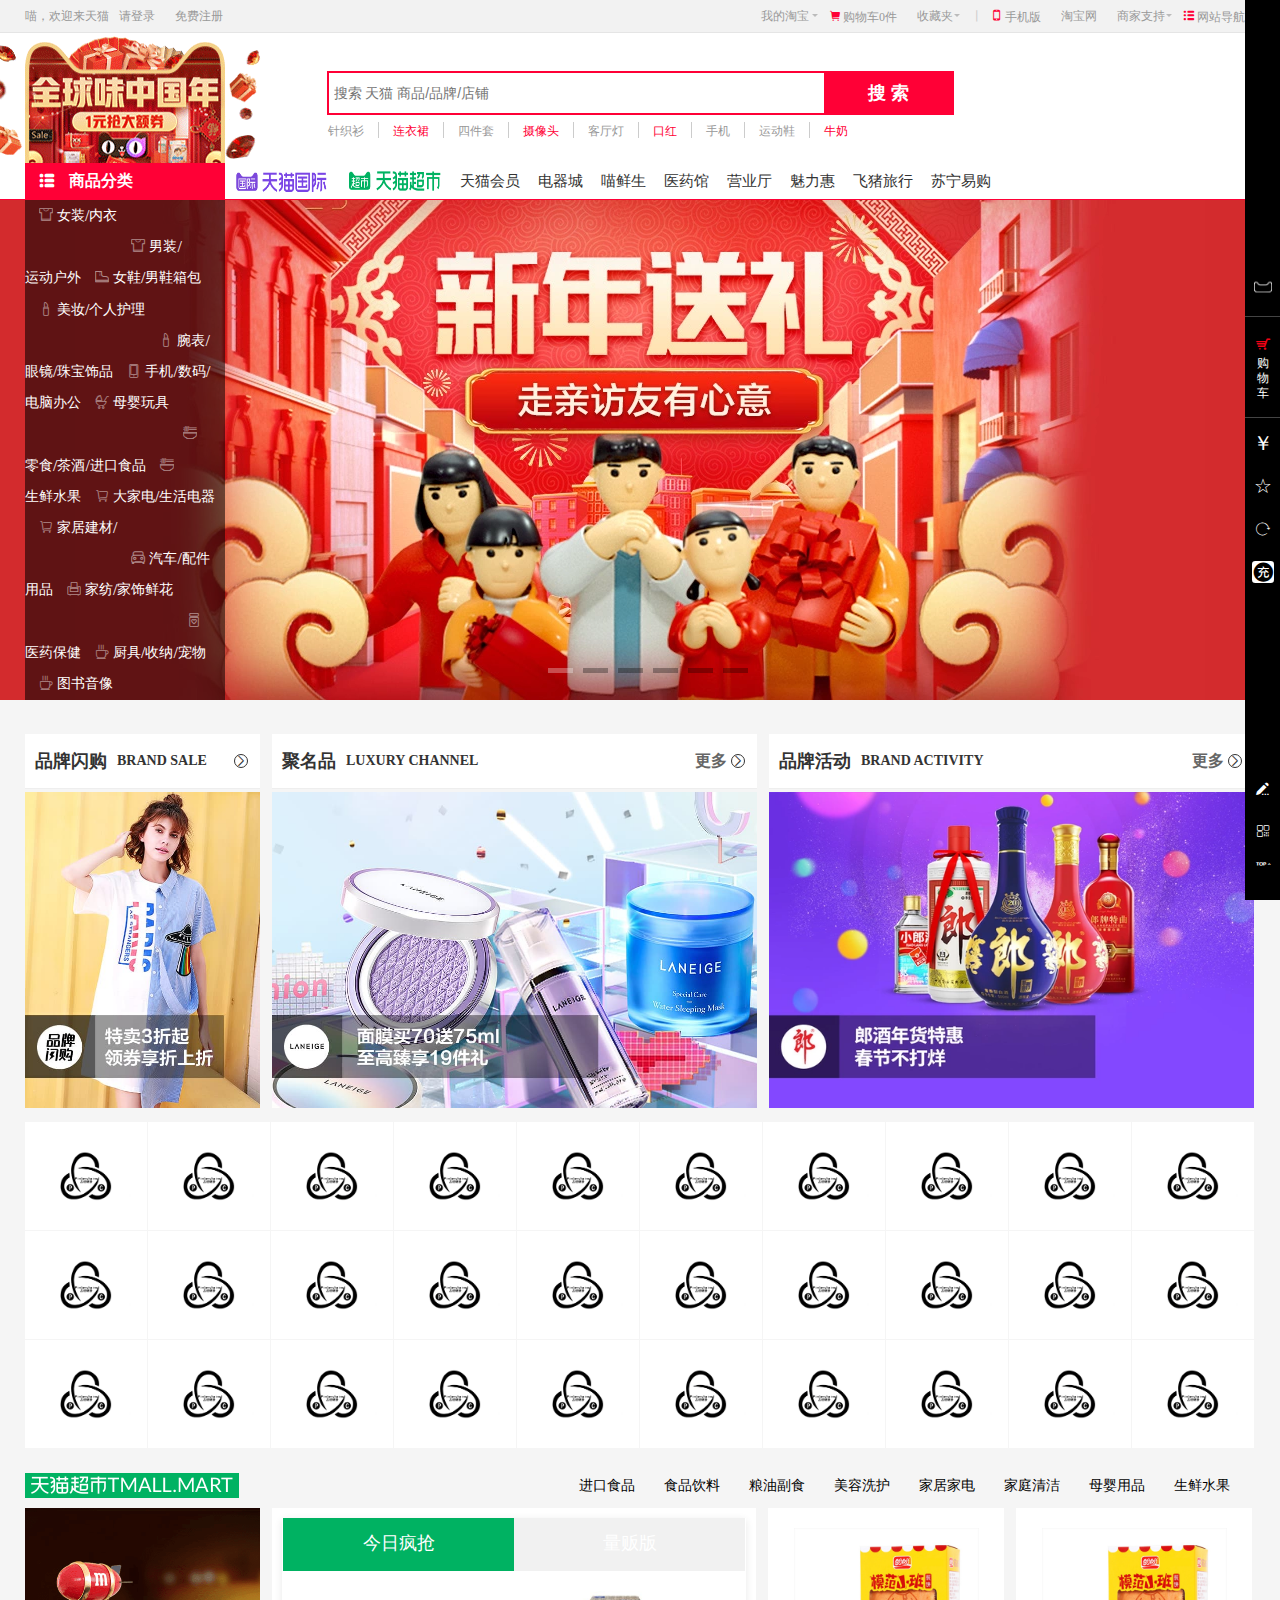
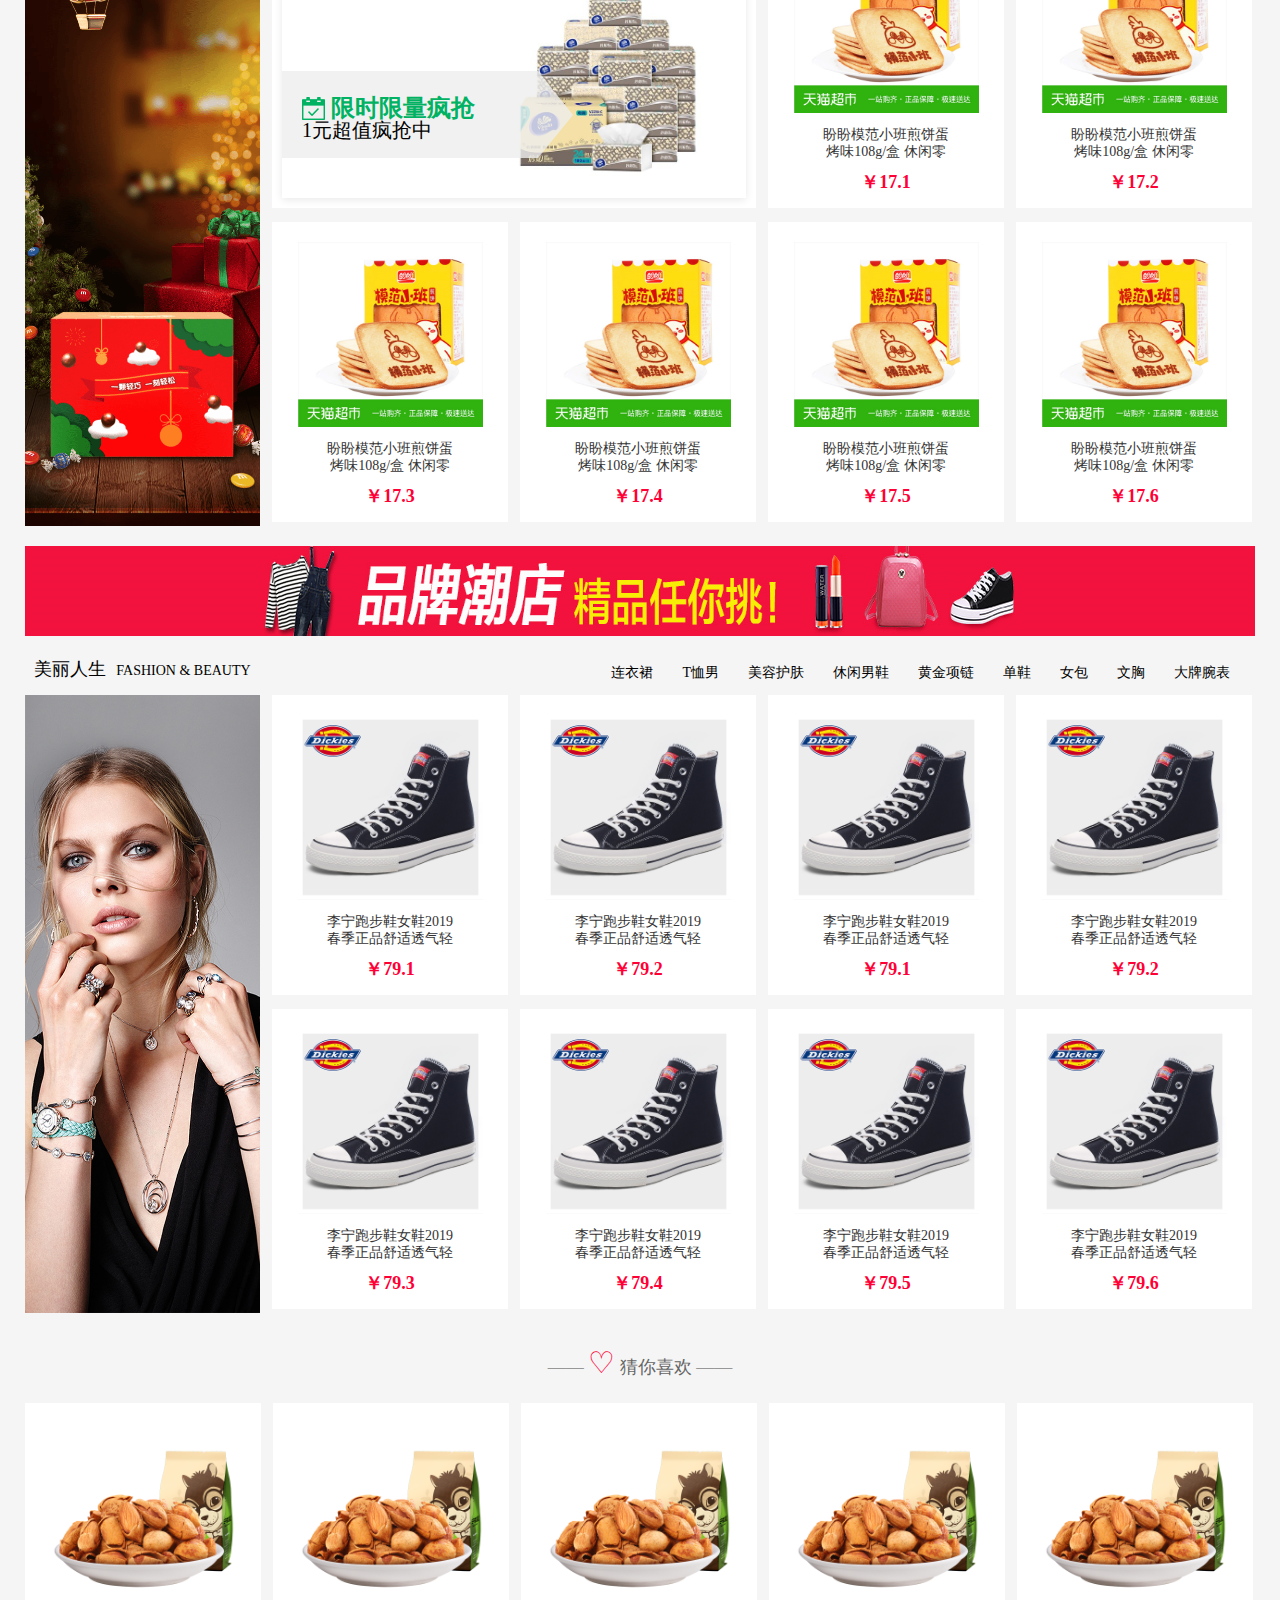
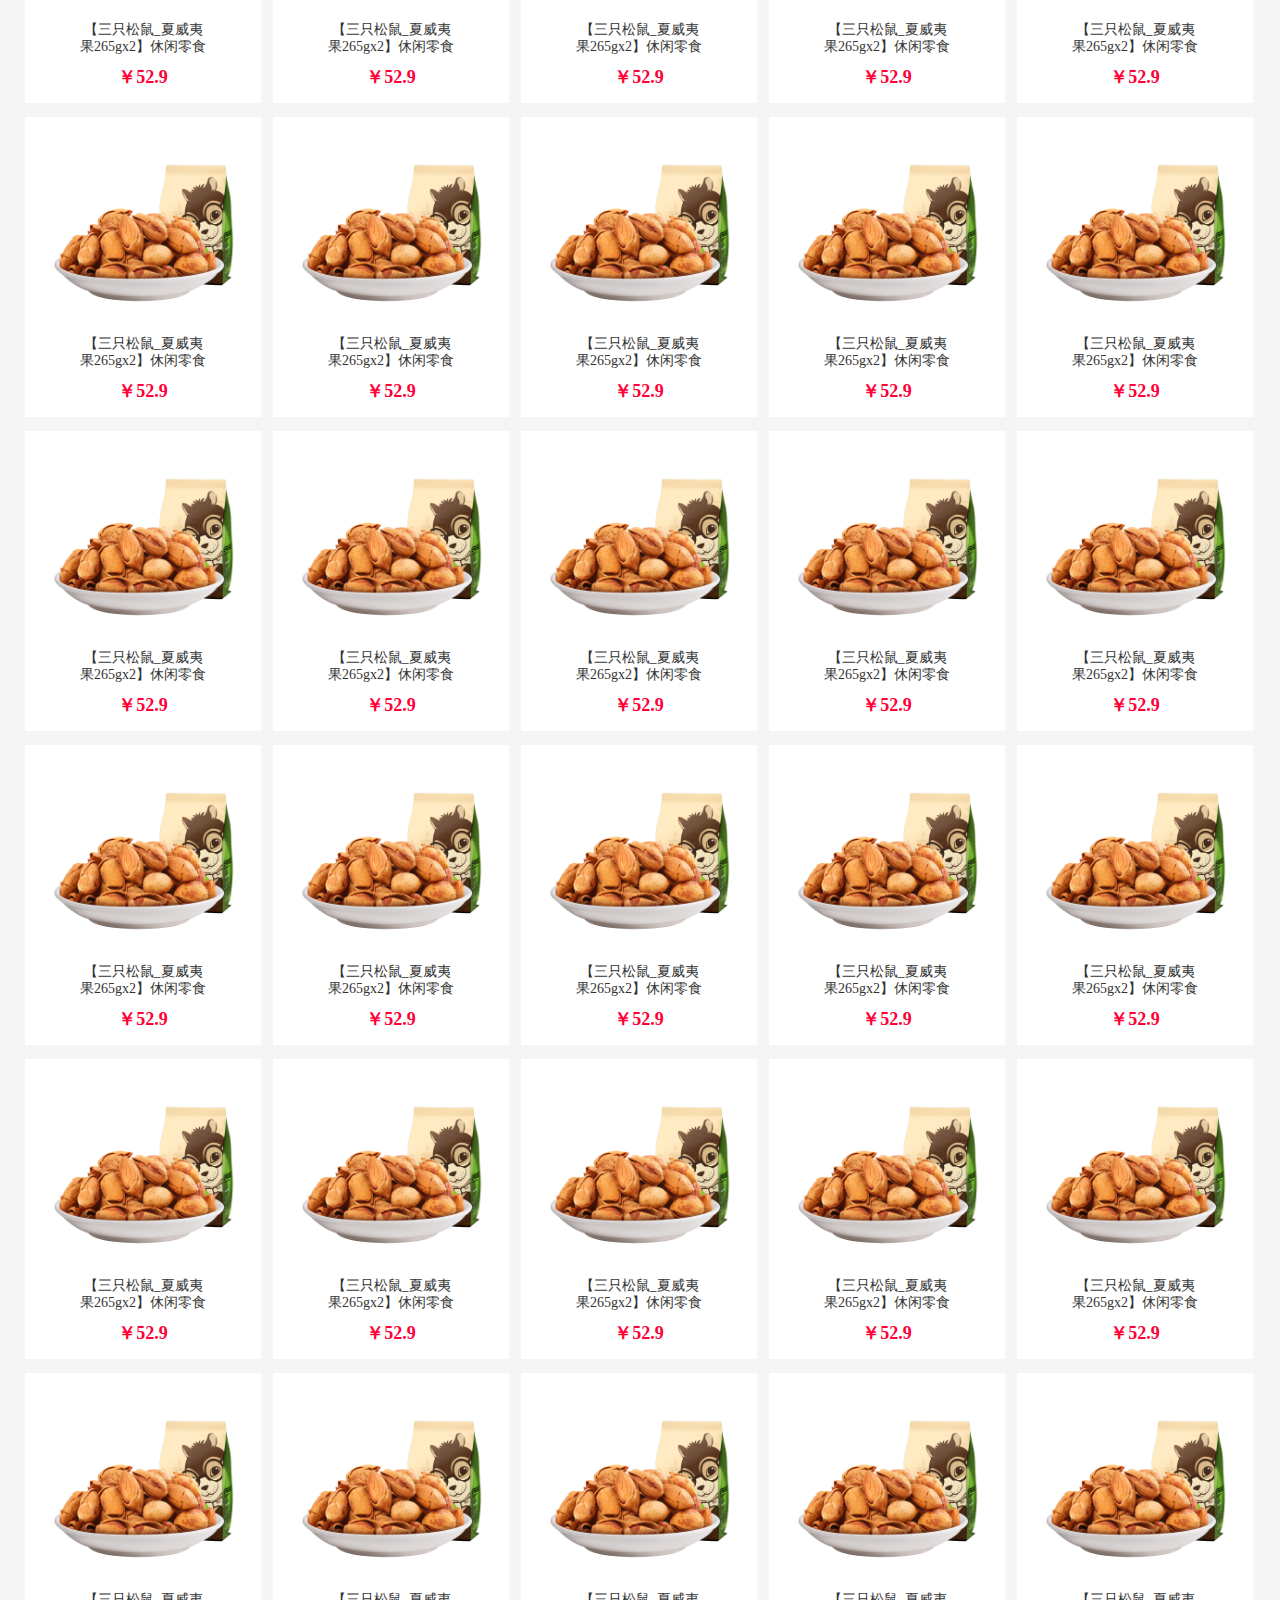
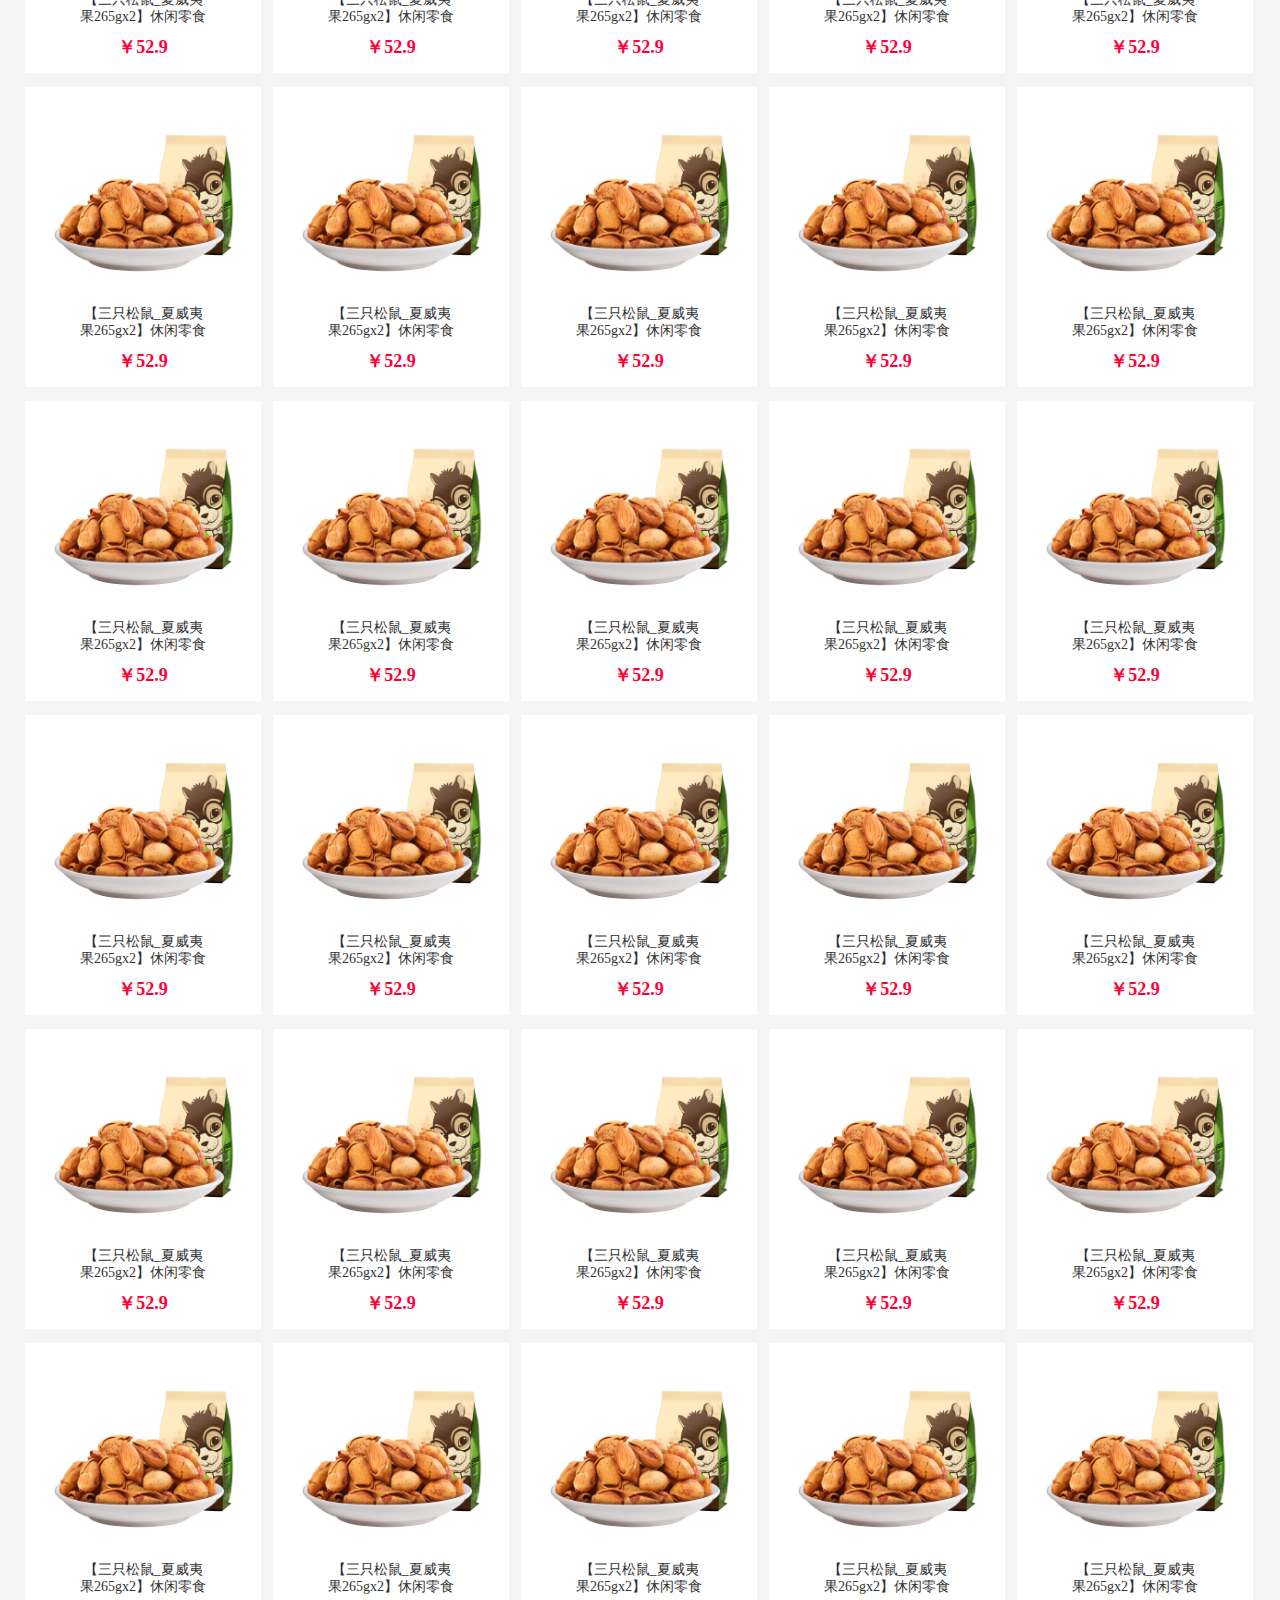
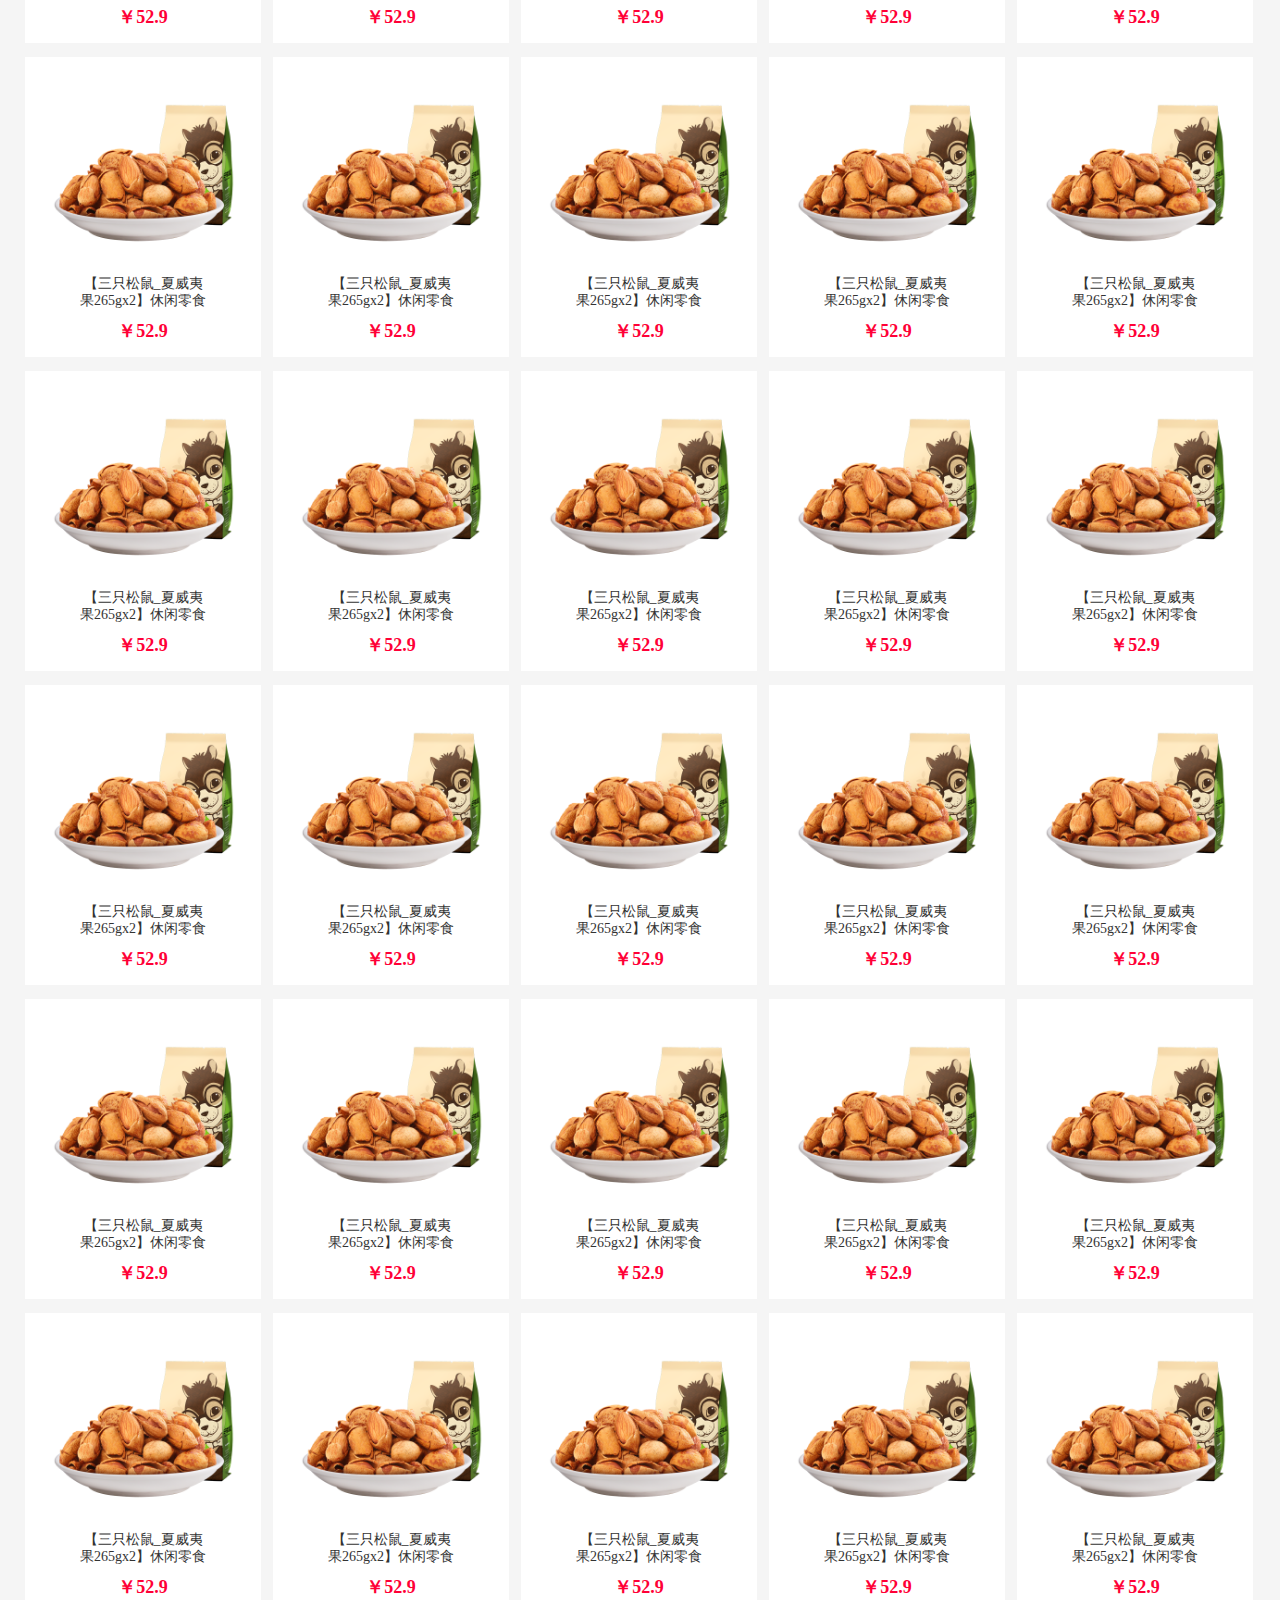
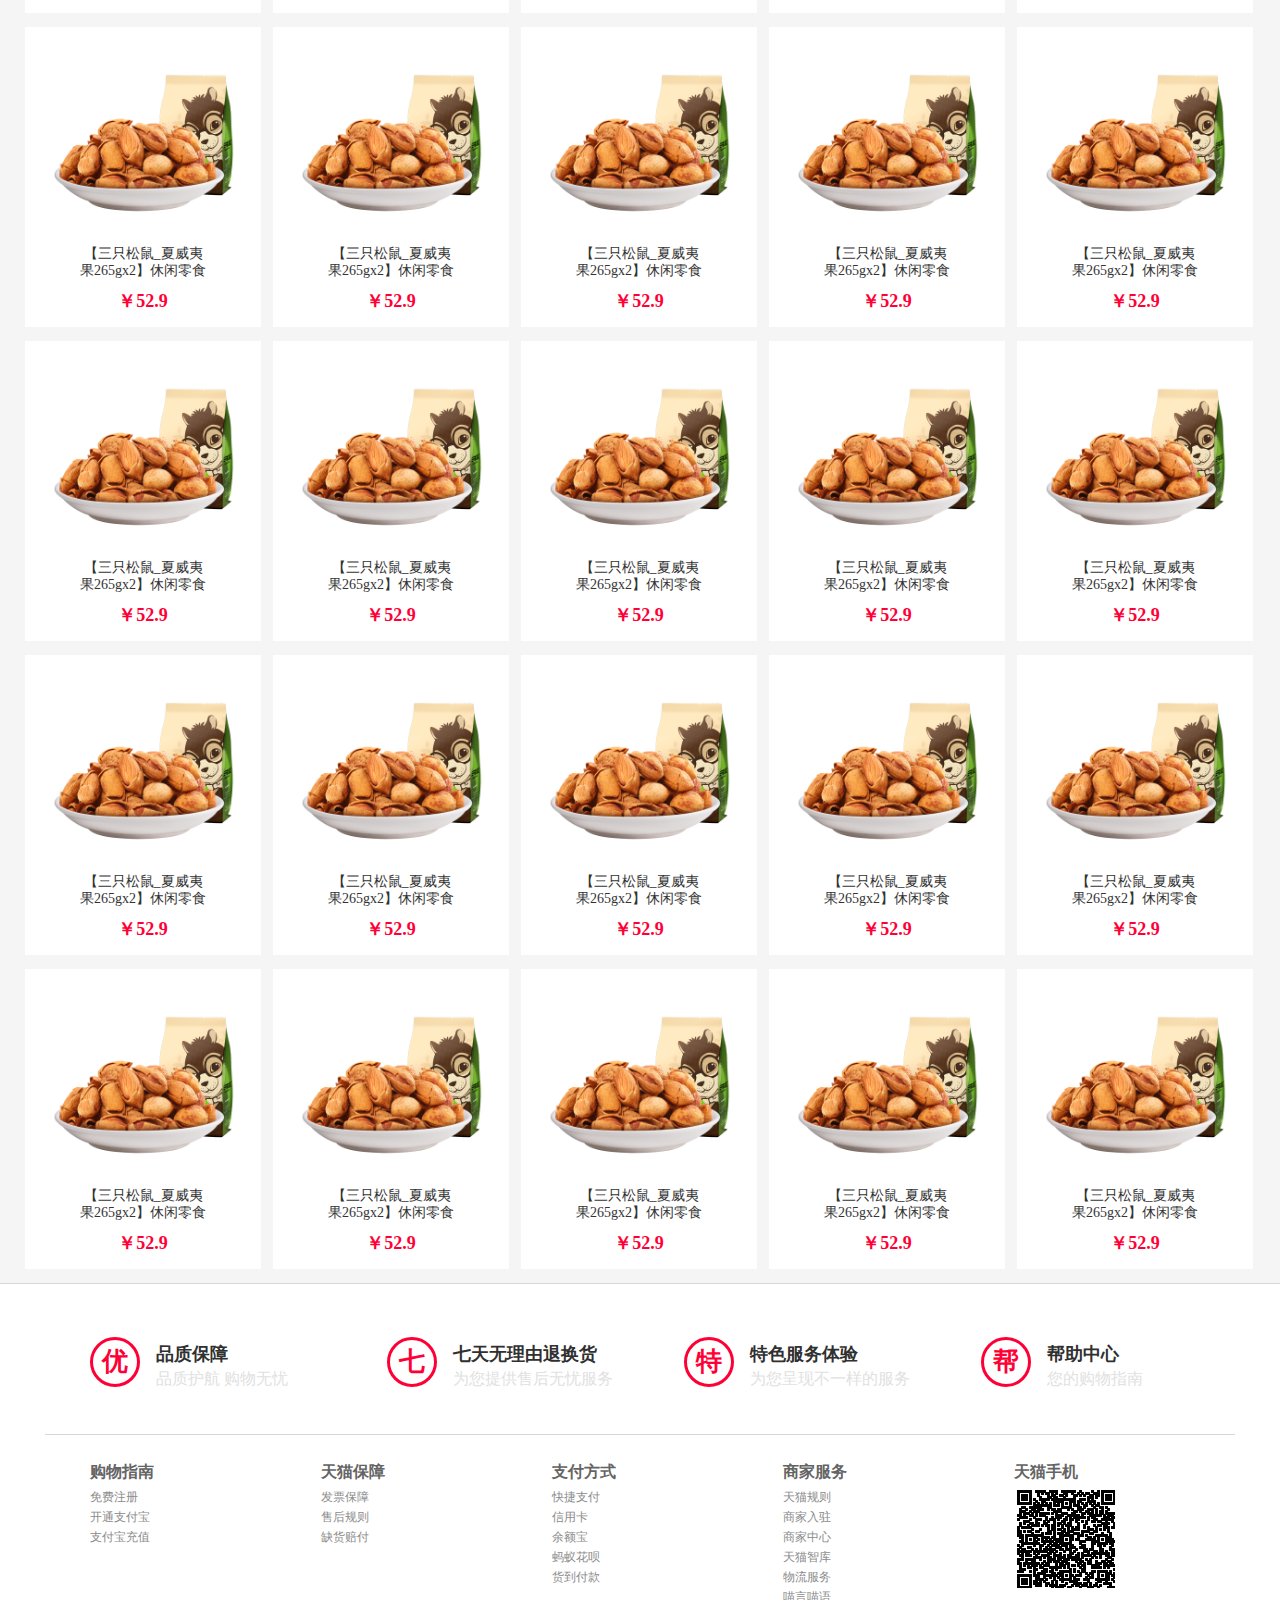
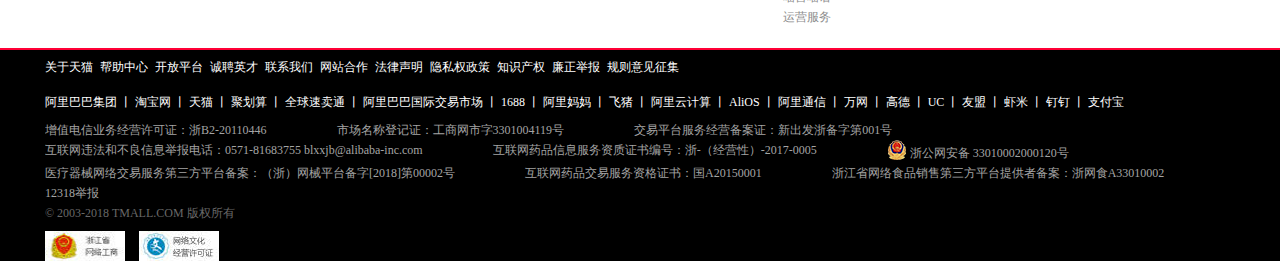
<file: index.html>
<!DOCTYPE html>
<html lang="en">
<head>
    <meta charset="UTF-8">
    <title></title>
    <link rel="stylesheet" href="css/reset_css.css"/>
    <link rel="stylesheet" href="css/main.css"/>
    <script type="text/javascript" src="js/jquery-1.12.4.js"></script>
    <style>
        /*引用字体*/
        @font-face {
            font-family: 'icomoon';
            src:  url('fonts/icomoon.eot?7kkyc2');
            src:  url('fonts/icomoon.eot?7kkyc2#iefix') format('embedded-opentype'),
            url('fonts/icomoon.ttf?7kkyc2') format('truetype'),
            url('fonts/icomoon.woff?7kkyc2') format('woff'),
            url('fonts/icomoon.svg?7kkyc2#icomoon') format('svg');
            font-weight: normal;
            font-style: normal;
        }
    </style>
</head>
<body>
<!--页首开始-->
<header >
    <div class="head">
        <div class="headL">
            <ul>
                <li>喵，欢迎来天猫</li>
                <li><a href="login.html">请登录</a></li>
                <li><a href="register.html">免费注册</a></li>
            </ul>
        </div>
        <div class="headR clearfix">
            <ul class="clearfix">
                <li class="head_myTaoBao triangle" id="head_myTaoBao">
                    <a href="#" id="h_myTaoBao">我的淘宝</a><b class="triRotate" ></b>
                    <div class="myhd">
                        <div><a href="#">已买到的宝贝</a></div>
                        <div><a href="#">已卖出的宝贝</a></div>
                    </div>

                </li>
                <li class="hico"><i class="icomoon "></i><a href="#">购物车<em>0</em>件</a></li>
                <li class="triangle head_collection"><a href="#">收藏夹</a><b  class="triRotate"></b>
                    <div class="mycl">
                        <div><a href="#">收藏的宝贝</a></div>
                        <div><a href="#">收藏的店铺</a></div>
                    </div>
                </li>
                <li id="navBar">丨</li>
                <li class="head_phone hico"><i class="icomoon"></i><a href="#">手机版</a>
                    <div class="myhp">
                        <div class="hp_tri"></div>
                        <div class="hp_QRCode"><img src="images/TB1MDxDRpXXXXXUXFXXXXXXXXXX-175-215.png" alt=""/></div>
                    </div>
                </li>
                <li><a href="#">淘宝网</a></li>
                <li onmousemove="mybsShow(this); this.style.backgroundColor='#fff'" onmouseout="mybsHide(this); this.style.backgroundColor='#f2f2f2'" class="triangle head_bussup clearfix"><a href="#">商家支持</a><b class="triRotate"></b>
                    <div class="mybs">
                        <ul>
                            <li>
                                <h3>商家：</h3>
                                <a href="#">商家中心</a>
                                <a href="#">天猫规则</a>
                                <a href="#">商家入驻</a>
                                <a href="#">运营服务</a>
                                <a href="#">商家品控</a>
                                <a href="#">商家工具</a>
                                <a href="#">天猫智库</a>
                                <a href="#">喵言喵语</a>
                            </li>
                            <li>
                                <h3>帮助：</h3>
                                <a href="#">帮助中心</a>
                                <a href="#">问商友</a>
                            </li>
                        </ul>#
                    </div>
                </li>
                <li class="hico head_mynav"><i class="icomoon "></i><a href="#">网站导航</a>
                    <div class="mynav">
                        <div class="mn_hot clearfix">
                            <h3>热点推荐 Hot</h3>
                            <a href="#">天猫超市</a>
                            <a href="#">喵鲜生</a>
                            <a href="#">科技新品</a>
                            <a href="#">女装新品</a>
                            <a href="#">酷玩街</a>
                            <a href="#">内衣新品</a>
                            <a href="#">试美妆</a>
                            <a href="#">运动新品</a>
                            <a href="#">时尚先生</a>
                            <a href="#">精明妈咪</a>
                            <a href="#">吃乐会</a>
                            <a href="#">企业采购</a>
                            <a href="#">会员积分</a>
                            <a href="#">天猫国际</a>
                            <a href="#">品质频道</a>
                        </div>
                        <div class="mn_market clearfix">
                            <h3>行业市场 Market</h3>
                            <a href="#">美妆</a>
                            <a href="#">电器</a>
                            <a href="#">女装</a>
                            <a href="#">男装</a>
                            <a href="#">女鞋</a>
                            <a href="#">男鞋</a>
                            <a href="#">内衣</a>
                            <a href="#">箱包</a>
                            <a href="#">运动</a>
                            <a href="#">母婴</a>
                            <a href="#">家装</a>
                            <a href="#">医药</a>
                            <a href="#">食品</a>
                            <a href="#">配饰</a>
                            <a href="#">汽车</a>
                        </div>
                        <div class="mn_help clearfix">
                            <h3>服务指南 Help</h3>
                            <a href="#">帮助中心</a>
                            <a href="#">品质保障</a>
                            <a href="#">特色服务</a>
                            <a href="#">7天退换货</a>
                        </div>
                    </div>
                </li>
            </ul>
        </div>
    </div>
</header>
<!--页首结束-->
<!--搜索栏开始-->
<div class="search_nav">
    <div class="search">
        <input class="search_case" type="search" placeholder="搜索 天猫 商品/品牌/店铺"/>
        <input class="search_button" type="button" value="搜 索"/>
    </div>
    <div class="head_nav">
        <ul>
            <li id="hn_first"><a href="#">针织衫</a></li>
            <li class="nav_red"><a href="#">连衣裙</a></li>
            <li><a href="#">四件套</a></li>
            <li class="nav_red"><a href="#">摄像头</a></li>
            <li><a href="#">客厅灯</a></li>
            <li class="nav_red"><a href="#">口红</a></li>
            <li><a href="#">手机</a></li>
            <li><a href="#">运动鞋</a></li>
            <li class="nav_red"><a href="#">牛奶</a></li>
        </ul></div>
</div>
<!--搜索栏结束-->
<!--导航栏开始-->
<div class="nav">
        <div class="nav_top">
            <div class="logo">
                <a href="#"><img class="logo_img" src="images/TB1p8fOExjaK1RjSZKztKXVwXXa.gif" alt="天猫"/></a>
            </div>
            <div class="nav_title"><i class="icomoon"></i><h1>商品分类</h1></div>
            <div class="nav_n">
                <li class="nav_map">
                    <a href="#"><img src="images/TB1t5ObaBxRMKJjy0FdXXaifFXa-200-60.png" alt="天猫超市"/></a>
                </li>
                <li class="nav_map">
                    <a href="#"><img src="images/TB1ztBlaMMPMeJjy1XbXXcwxVXa-200-60.png" alt="天猫国际"/></a>
                </li>
                <li><a href="#">天猫会员</a></li>
                <li><a href="#">电器城</a></li>
                <li><a href="#">喵鲜生</a></li>
                <li><a href="#">医药馆</a></li>
                <li><a href="#">营业厅</a></li>
                <li><a href="#">魅力惠</a></li>
                <li><a href="#">飞猪旅行</a></li>
                <li><a href="#">苏宁易购</a></li>
            </div>
        </div>
        <div></div>
        <div></div>
</div>

<div class="nav_body">
    <div id="banner">
        <div class="banner_img">
            <a class="banner_on" href="#"><img class="banner_0" src="images/TB1goxgEAvoK1RjSZFDSutY3pXa.jpg_q100.jpg_.webp" alt=""/></a>
            <a class="banner_off" href="#"><img class="banner_1" src="images/TB1W4nPJFXXXXbSXpXXSutbFXXX.jpg" alt=""/></a>
            <a class="banner_off" href="#"><img class="banner_2" src="images/TB14B.aDrPpK1RjSZFFSuu5PpXa.jpg" alt=""/></a>
            <a class="banner_off" href="#"><img class="banner_3" src="images/TB1_JXrLVXXXXbZXVXXSutbFXXX.jpg" alt=""/></a>
            <a class="banner_off" href="#"><img class="banner_4" src="images/O1CN01uNEz251C0k1GvA4Jm_!!19-0-luban.jpg_q100.jpg_.webp" alt=""/></a>
            <a class="banner_off" href="#"><img class="banner_5" src="images/O1CN015ONwA61BuKTcg1tQu_!!5-0-luban.jpg_q100.jpg_.webp" alt=""/></a>
        </div>
        <div class="banner_button">
                <span class="button_on" num="1"></span>
                <span class="button_off" num="2"></span>
                <span class="button_off" num="3"></span>
                <span class="button_off" num="4"></span>
                <span class="button_off" num="5"></span>
                <span class="button_off" num="6"></span>
        </div>
    </div>
    <div class="nav_cls">
        <div>
            <ul class="cls_li">
                <li class="cls_li_1"><i class="icomoon"></i><a href="#">女装</a><b>/</b><a href="#">内衣</a></li>
                <li class="cls_li_2"><i class="icomoon"></i><a href="#">男装</a><b>/</b><a href="#">运动户外</a></li>
                <li class="cls_li_3"><i class="icomoon"></i><a href="#">女鞋</a><b>/</b><a href="#">男鞋</a><a href="#">箱包</a></li>
                <li class="cls_li_4"><i class="icomoon"></i><a href="#">美妆</a><b>/</b><a href="#">个人护理</a></li>
                <li class="cls_li_5"><i class="icomoon"></i><a href="#">腕表</a><b>/</b><a href="#">眼镜</a><b>/</b><a href="#">珠宝饰品</a></li>
                <li class="cls_li_6"><i class="icomoon"></i><a href="#">手机</a><b>/</b><a href="#">数码</a><b>/</b><a href="#">电脑办公</a></li>
                <li class="cls_li_7"><i class="icomoon"></i><a href="#">母婴玩具</a></li>
                <li class="cls_li_8"><i class="icomoon"></i><a href="#">零食</a><b>/</b><a href="#">茶酒</a><b>/</b><a href="#">进口食品</a></li>
                <li class="cls_li_9"><i class="icomoon"></i><a href="#">生鲜水果</a></li>
                <li class="cls_li_10"><i class="icomoon"></i><a href="#">大家电</a><b>/</b><a href="#">生活电器</a></li>
                <li class="cls_li_11"><i class="icomoon"></i><a href="#">家居建材</a><b>/</b><a href="#"></a></li>
                <li class="cls_li_12"><i class="icomoon"></i><a href="#">汽车</a><b>/</b><a href="#">配件</a><a href="#">用品</a></li>
                <li class="cls_li_13"><i class="icomoon"></i><a href="#">家纺</a><b>/</b><a href="#">家饰</a><a href="#">鲜花</a></li>
                <li class="cls_li_14"><i class="icomoon"></i><a href="#">医药保健</a><a href="#"></a></li>
                <li class="cls_li_15"><i class="icomoon"></i><a href="#">厨具</a><b>/</b><a href="#">收纳</a><b>/</b><a href="#">宠物</a></li>
                <li class="cls_li_16"><i class="icomoon"></i><a href="#">图书音像</a><a href="#"></a></li>
            </ul>
        </div>
        <div class="cls_info">
            <div class="cls_box">
                <div>
                    <h3>当季流行</h3>
                    <i class="icomoon"></i>
                    <div>
                        <a href="#">女装新品</a>
                        <a href="#">商场同款</a>
                        <a href="#">仙女连衣裙</a>
                        <a href="#">T恤</a>
                        <a href="#">衬衫</a>
                        <a href="#">时髦外套</a>
                        <a href="#">休闲裤</a>
                        <a href="#">牛仔裤</a>
                        <a href="#">无痕文胸</a>
                        <a href="#">运动文胸</a>
                        <a href="#">潮流家居服</a>
                        <a href="#">百搭船袜</a>
                    </div>
                </div>
                <div>
                    <h3>精选上装</h3>
                    <i class="icomoon"></i>
                    <div>
                        <a href="#">毛呢外套</a>
                        <a href="#">羽绒服</a>
                        <a href="#">棉服</a>
                        <a href="#">丝绒卫衣</a>
                        <a href="#">毛针织衫</a>
                        <a href="#">皮毛一体</a>
                        <a href="#">皮草</a>
                        <a href="#">毛衣</a>
                        <a href="#">衬衫</a>
                        <a href="#">卫衣</a>
                        <a href="#">针织衫</a>
                        <a href="#">T恤</a>
                        <a href="#">短外套</a>
                        <a href="#">小西装</a>
                        <a href="#">风衣</a>
                    </div>
                </div>
                <div>
                    <h3>运动服</h3>
                    <i class="icomoon"></i>
                    <div>
                        <a href="#">短袖t恤</a>
                        <a href="#">运动裤</a>
                        <a href="#">运动内衣</a>
                        <a href="#">速干t恤</a>
                        <a href="#">运动Polo</a>
                        <a href="#">运动卫衣</a>
                        <a href="#">运动套装</a>
                        <a href="#">运动短裤</a>
                        <a href="#">健身服</a>
                        <a href="#">运动茄克</a>
                    </div>
                </div>
                <div>
                    <h3>浪漫裙装</h3>
                    <i class="icomoon"></i>
                    <div>
                        <a href="#">连衣裙</a>
                        <a href="#">半身裙</a>
                        <a href="#">A字裙</a>
                        <a href="#">荷叶边裙</a>
                        <a href="#">大摆裙</a>
                        <a href="#">包臀裙</a>
                        <a href="#">百褶裙</a>
                        <a href="#">长袖连衣裙</a>
                        <a href="#">棉麻连衣裙</a>
                        <a href="#">牛仔裙</a>
                        <a href="#">蕾丝连衣裙</a>
                        <a href="#">真丝连衣裙</a>
                        <a href="#">印花连衣裙</a>
                    </div>
                </div>
                <div>
                    <h3>特色女装</h3>
                    <i class="icomoon"></i>
                    <div>
                        <a href="#">时尚套装</a>
                        <a href="#">休闲套装</a>
                        <a href="#">日系女装</a>
                        <a href="#">精选妈妈装</a>
                        <a href="#">大码女装</a>
                        <a href="#">职业套装</a>
                        <a href="#">优雅旗袍</a>
                        <a href="#">精致礼服</a>
                        <a href="#">婚纱唐装</a>
                        <a href="#">小码女装</a>
                    </div>
                </div>
                <div>
                    <h3>文胸塑身</h3>
                    <i class="icomoon"></i>
                    <div>
                        <a href="#">光面文胸</a>
                        <a href="#">运动文胸</a>
                        <a href="#">美背文胸</a>
                        <a href="#">聚拢文胸</a>
                        <a href="#">大杯文胸</a>
                        <a href="#">轻薄塑身</a>
                    </div>
                </div>
                <div>
                    <h3>家居服</h3>
                    <i class="icomoon"></i>
                    <div>
                        <a href="#">春夏家居服</a>
                        <a href="#">纯棉家居服</a>
                        <a href="#">莫代尔家居服</a>
                        <a href="#">真丝家居服</a>
                        <a href="#">春夏睡裙</a>
                        <a href="#">男士家居服</a>
                        <a href="#">情侣家居服</a>
                        <a href="#">性感睡裙</a>
                    </div>
                </div>
                <div>
                    <h3>内裤背心</h3>
                    <i class="icomoon"></i>
                    <div>
                        <a href="#">男士内裤</a>
                        <a href="#">女式内裤</a>
                        <a href="#">男士内裤多条装</a>
                        <a href="#">女士内裤多条装</a>
                        <a href="#">莫代尔内裤</a>
                    </div>
                </div>
            </div>
            <div class="cls_brand">
                <div class="cls_brlt">
                    <a href="#"><img src="images/T1tzyoXnd3XXb1upjX.jpg" alt=""/></a>
                    <a href="#"><img src="images/T1tzyoXnd3XXb1upjX.jpg" alt=""/></a>
                    <a href="#"><img src="images/T1tzyoXnd3XXb1upjX.jpg" alt=""/></a>
                    <a href="#"><img src="images/T1tzyoXnd3XXb1upjX.jpg" alt=""/></a>
                    <a href="#"><img src="images/T1tzyoXnd3XXb1upjX.jpg" alt=""/></a>
                    <a href="#"><img src="images/T1tzyoXnd3XXb1upjX.jpg" alt=""/></a>
                    <a href="#"><img src="images/T1tzyoXnd3XXb1upjX.jpg" alt=""/></a>
                    <a href="#"><img src="images/T1tzyoXnd3XXb1upjX.jpg" alt=""/></a>
                    <a href="#"><img src="images/T1tzyoXnd3XXb1upjX.jpg" alt=""/></a>
                    <a href="#"><img src="images/T1tzyoXnd3XXb1upjX.jpg" alt=""/></a>
                    <a href="#"><img src="images/T1tzyoXnd3XXb1upjX.jpg" alt=""/></a>
                    <a href="#"><img src="images/T1tzyoXnd3XXb1upjX.jpg" alt=""/></a>
                    <a href="#"><img src="images/T1tzyoXnd3XXb1upjX.jpg" alt=""/></a>
                    <a href="#"><img src="images/T1tzyoXnd3XXb1upjX.jpg" alt=""/></a>
                    <a href="#"><img src="images/T1tzyoXnd3XXb1upjX.jpg" alt=""/></a>
                    <a href="#"><img src="images/T1tzyoXnd3XXb1upjX.jpg" alt=""/></a>
                </div>
                <div class="cls_brlg">
                    <a href="#"><img src="images/TB1xnkQKVXXXXaJXXXXXXXXXXXX-378-174.jpg" alt=""/></a>
                </div>
            </div>
        </div>
    </div>
</div>
<!--导航栏结束-->

<!--页面主体部分-->
<div id="main_body">
    <!-- 品牌栏开始-->
    <div class="brand clearfix">
        <div>
            <div class="brand_sale">
                <div class="sale_t"><span>品牌闪购</span><span class="brand_en">BRAND SALE</span><a href="#"><i class="icomoon" id="sale_more" ></i></a></div>
                <div><a href="#"><img class="sale_b" src="images/TB1Z_NRuhGYBuNjy0FnXXX5lpXa-468-644.jpg" alt=""/></a></div>
            </div>
            <div class="brand_channel">
                <div class="channel_t"><span>聚名品</span><span class="brand_en">LUXURY CHANNEL</span><a href="#">更多<i class="icomoon" id="channel_more" ></i></a></div>
                <div><a href="#"><img  class="channel_b" src="images/TB1ZkoLukCWBuNjy0FaXXXUlXXa-966-644.jpg" alt=""/></a></div>
            </div>
            <div class="brand_activity">
                <div class="activity_t"><span>品牌活动</span><span class="brand_en">BRAND ACTIVITY</span><a href="#">更多<i class="icomoon" id="activity_more" ></i></a></div>
                <div><a href="#"><img class="activity_b" src="images/TB1lvZrCgHqK1RjSZFgSuu7JXXa.jpg_620x10000q100.jpg_.webp" alt=""/></a></div>
            </div>
        </div>
        <div>
            <div class="brand_cls">
                <div class="br_cls">
                    <div class="br_cls_nav">
                        <div class="br_cls_show"><img src="images/TB1qWQyIVXXXXXlapXXSutbFXXX.jpg" alt=""/></div>
                        <div class="br_cls_hide"><a href="#">
                            <p>Pinterchains/品特链条</p>
                            <span>点击进入</span>
                        </a></div>
                    </div>
                    <div class="br_cls_nav">
                        <div class="br_cls_show"><img src="images/TB1qWQyIVXXXXXlapXXSutbFXXX.jpg" alt=""/></div>
                        <div class="br_cls_hide"><a href="#">
                            <p>Pinterchains/品特链条</p>
                            <span>点击进入</span>
                        </a></div>
                    </div>
                    <div class="br_cls_nav">
                        <div class="br_cls_show"><img src="images/TB1qWQyIVXXXXXlapXXSutbFXXX.jpg" alt=""/></div>
                        <div class="br_cls_hide"><a href="#">
                            <p>Pinterchains/品特链条</p>
                            <span>点击进入</span>
                        </a></div>
                    </div>
                    <div class="br_cls_nav">
                        <div class="br_cls_show"><img src="images/TB1qWQyIVXXXXXlapXXSutbFXXX.jpg" alt=""/></div>
                        <div class="br_cls_hide"><a href="#">
                            <p>Pinterchains/品特链条</p>
                            <span>点击进入</span>
                        </a></div>
                    </div>
                    <div class="br_cls_nav">
                        <div class="br_cls_show"><img src="images/TB1qWQyIVXXXXXlapXXSutbFXXX.jpg" alt=""/></div>
                        <div class="br_cls_hide"><a href="#">
                            <p>Pinterchains/品特链条</p>
                            <span>点击进入</span>
                        </a></div>
                    </div>
                    <div class="br_cls_nav">
                        <div class="br_cls_show"><img src="images/TB1qWQyIVXXXXXlapXXSutbFXXX.jpg" alt=""/></div>
                        <div class="br_cls_hide"><a href="#">
                            <p>Pinterchains/品特链条</p>
                            <span>点击进入</span>
                        </a></div>
                    </div>
                    <div class="br_cls_nav">
                        <div class="br_cls_show"><img src="images/TB1qWQyIVXXXXXlapXXSutbFXXX.jpg" alt=""/></div>
                        <div class="br_cls_hide"><a href="#">
                            <p>Pinterchains/品特链条</p>
                            <span>点击进入</span>
                        </a></div>
                    </div>
                    <div class="br_cls_nav">
                        <div class="br_cls_show"><img src="images/TB1qWQyIVXXXXXlapXXSutbFXXX.jpg" alt=""/></div>
                        <div class="br_cls_hide"><a href="#">
                            <p>Pinterchains/品特链条</p>
                            <span>点击进入</span>
                        </a></div>
                    </div>
                    <div class="br_cls_nav">
                        <div class="br_cls_show"><img src="images/TB1qWQyIVXXXXXlapXXSutbFXXX.jpg" alt=""/></div>
                        <div class="br_cls_hide"><a href="#">
                            <p>Pinterchains/品特链条</p>
                            <span>点击进入</span>
                        </a></div>
                    </div>
                    <div class="br_cls_nav">
                        <div class="br_cls_show"><img src="images/TB1qWQyIVXXXXXlapXXSutbFXXX.jpg" alt=""/></div>
                        <div class="br_cls_hide"><a href="#">
                            <p>Pinterchains/品特链条</p>
                            <span>点击进入</span>
                        </a></div>
                    </div>
                    <div class="br_cls_nav">
                        <div class="br_cls_show"><img src="images/TB1qWQyIVXXXXXlapXXSutbFXXX.jpg" alt=""/></div>
                        <div class="br_cls_hide"><a href="#">
                            <p>Pinterchains/品特链条</p>
                            <span>点击进入</span>
                        </a></div>
                    </div>
                    <div class="br_cls_nav">
                        <div class="br_cls_show"><img src="images/TB1qWQyIVXXXXXlapXXSutbFXXX.jpg" alt=""/></div>
                        <div class="br_cls_hide"><a href="#">
                            <p>Pinterchains/品特链条</p>
                            <span>点击进入</span>
                        </a></div>
                    </div>
                    <div class="br_cls_nav">
                        <div class="br_cls_show"><img src="images/TB1qWQyIVXXXXXlapXXSutbFXXX.jpg" alt=""/></div>
                        <div class="br_cls_hide"><a href="#">
                            <p>Pinterchains/品特链条</p>
                            <span>点击进入</span>
                        </a></div>
                    </div>
                    <div class="br_cls_nav">
                        <div class="br_cls_show"><img src="images/TB1qWQyIVXXXXXlapXXSutbFXXX.jpg" alt=""/></div>
                        <div class="br_cls_hide"><a href="#">
                            <p>Pinterchains/品特链条</p>
                            <span>点击进入</span>
                        </a></div>
                    </div>
                    <div class="br_cls_nav">
                        <div class="br_cls_show"><img src="images/TB1qWQyIVXXXXXlapXXSutbFXXX.jpg" alt=""/></div>
                        <div class="br_cls_hide"><a href="#">
                            <p>Pinterchains/品特链条</p>
                            <span>点击进入</span>
                        </a></div>
                    </div>
                    <div class="br_cls_nav">
                        <div class="br_cls_show"><img src="images/TB1qWQyIVXXXXXlapXXSutbFXXX.jpg" alt=""/></div>
                        <div class="br_cls_hide"><a href="#">
                            <p>Pinterchains/品特链条</p>
                            <span>点击进入</span>
                        </a></div>
                    </div>
                    <div class="br_cls_nav">
                        <div class="br_cls_show"><img src="images/TB1qWQyIVXXXXXlapXXSutbFXXX.jpg" alt=""/></div>
                        <div class="br_cls_hide"><a href="#">
                            <p>Pinterchains/品特链条</p>
                            <span>点击进入</span>
                        </a></div>
                    </div>
                    <div class="br_cls_nav">
                        <div class="br_cls_show"><img src="images/TB1qWQyIVXXXXXlapXXSutbFXXX.jpg" alt=""/></div>
                        <div class="br_cls_hide"><a href="#">
                            <p>Pinterchains/品特链条</p>
                            <span>点击进入</span>
                        </a></div>
                    </div>
                    <div class="br_cls_nav">
                        <div class="br_cls_show"><img src="images/TB1qWQyIVXXXXXlapXXSutbFXXX.jpg" alt=""/></div>
                        <div class="br_cls_hide"><a href="#">
                            <p>Pinterchains/品特链条</p>
                            <span>点击进入</span>
                        </a></div>
                    </div>
                    <div class="br_cls_nav">
                        <div class="br_cls_show"><img src="images/TB1qWQyIVXXXXXlapXXSutbFXXX.jpg" alt=""/></div>
                        <div class="br_cls_hide"><a href="#">
                            <p>Pinterchains/品特链条</p>
                            <span>点击进入</span>
                        </a></div>
                    </div>
                    <div class="br_cls_nav">
                        <div class="br_cls_show"><img src="images/TB1qWQyIVXXXXXlapXXSutbFXXX.jpg" alt=""/></div>
                        <div class="br_cls_hide"><a href="#">
                            <p>Pinterchains/品特链条</p>
                            <span>点击进入</span>
                        </a></div>
                    </div>
                    <div class="br_cls_nav">
                        <div class="br_cls_show"><img src="images/TB1qWQyIVXXXXXlapXXSutbFXXX.jpg" alt=""/></div>
                        <div class="br_cls_hide"><a href="#">
                            <p>Pinterchains/品特链条</p>
                            <span>点击进入</span>
                        </a></div>
                    </div>
                    <div class="br_cls_nav">
                        <div class="br_cls_show"><img src="images/TB1qWQyIVXXXXXlapXXSutbFXXX.jpg" alt=""/></div>
                        <div class="br_cls_hide"><a href="#">
                            <p>Pinterchains/品特链条</p>
                            <span>点击进入</span>
                        </a></div>
                    </div>
                    <div class="br_cls_nav">
                        <div class="br_cls_show"><img src="images/TB1qWQyIVXXXXXlapXXSutbFXXX.jpg" alt=""/></div>
                        <div class="br_cls_hide"><a href="#">
                            <p>Pinterchains/品特链条</p>
                            <span>点击进入</span>
                        </a></div>
                    </div>
                    <div class="br_cls_nav">
                        <div class="br_cls_show"><img src="images/TB1qWQyIVXXXXXlapXXSutbFXXX.jpg" alt=""/></div>
                        <div class="br_cls_hide"><a href="#">
                            <p>Pinterchains/品特链条</p>
                            <span>点击进入</span>
                        </a></div>
                    </div>
                    <div class="br_cls_nav">
                        <div class="br_cls_show"><img src="images/TB1qWQyIVXXXXXlapXXSutbFXXX.jpg" alt=""/></div>
                        <div class="br_cls_hide"><a href="#">
                            <p>Pinterchains/品特链条</p>
                            <span>点击进入</span>
                        </a></div>
                    </div>
                    <div class="br_cls_nav">
                        <div class="br_cls_show"><img src="images/TB1qWQyIVXXXXXlapXXSutbFXXX.jpg" alt=""/></div>
                        <div class="br_cls_hide"><a href="#">
                            <p>Pinterchains/品特链条</p>
                            <span>点击进入</span>
                        </a></div>
                    </div>
                    <div class="br_cls_nav">
                        <div class="br_cls_show"><img src="images/TB1qWQyIVXXXXXlapXXSutbFXXX.jpg" alt=""/></div>
                        <div class="br_cls_hide"><a href="#">
                            <p>Pinterchains/品特链条</p>
                            <span>点击进入</span>
                        </a></div>
                    </div>
                    <div class="br_cls_nav">
                        <div class="br_cls_show"><img src="images/TB1qWQyIVXXXXXlapXXSutbFXXX.jpg" alt=""/></div>
                        <div class="br_cls_hide"><a href="#">
                            <p>Pinterchains/品特链条</p>
                            <span>点击进入</span>
                        </a></div>
                    </div>
                    <div class="br_cls_nav">
                        <div class="br_cls_show"><img src="images/TB1qWQyIVXXXXXlapXXSutbFXXX.jpg" alt=""/></div>
                        <div class="br_cls_hide"><a href="#">
                            <p>Pinterchains/品特链条</p>
                            <span>点击进入</span>
                        </a></div>
                    </div>
                </div>
                <div class="br_cls_hide"></div>
            </div>
        </div>
    </div>
    <!-- 品牌栏结束-->
    <!-- 天猫超市-->
    <div class="tmall_mart">
        <div class="mart_t">
            <div class="mart_logo"><img src="images/TB1Q67hXPihSKJjy0FeXXbJtpXa-428-50.png" alt="天猫超市"/></div>
            <div class="mart_nav">
                <ul>
                    <li><a href="#">进口食品</a></li>
                    <li><a href="#">食品饮料</a></li>
                    <li><a href="#">粮油副食</a></li>
                    <li><a href="#">美容洗护</a></li>
                    <li><a href="#">家居家电</a></li>
                    <li><a href="#">家庭清洁</a></li>
                    <li><a href="#">母婴用品</a></li>
                    <li><a href="#">生鲜水果</a></li>
                </ul>
            </div>
        </div>
        <div class="mart_b" >
            <div class="mart_bl clearfix">
                <a href="#">
                    <img src="images/TB1HemEw4jaK1RjSZKzXXXVwXXa-468-1236.png" alt=""/>
                </a>
            </div>
            <div class="mart_br clearfix">
                <div class="mart_br_first ">
                    <div class="mart_br_st">
                        <div  class="mart_br_stTitle">
                            <div style="background-color:#00B262;">今日疯抢</div>
                            <div style="background-color:#f1f1f1;">量贩版</div>
                        </div>
                        <div class="mart_br_stInfo">
                            <div class="mbstInfo1 mbstInfoShow">
                                <div class="mbstIa">
                                    <div class="mbstIt">
                                        <img src="images/TB12RqQewMPMeJjy1XdXXasrXXa-23-23.png" alt=""/>
                                        <span>限时限量疯抢</span>
                                    </div>
                                    <div class="mbstId">
                                        <span>1元超值疯抢中</span>
                                    </div>
                                </div>
                                <img class="arrow" src="images/TB1AnTXewMPMeJjy1XcXXXpppXa-290-87.png" alt=""/>
                                <div class="mbstIi">
                                    <img src="images/TB1X5OmH1uSBuNjy1XcXXcYjFXa-400-400.jpg" alt=""/>
                                </div>
                            </div>
                            <div class="mbstInfo2 mbstInfoHide">
                                <div class="mbstIa">
                                    <div class="mbstIt">
                                        <img src="images/TB12RqQewMPMeJjy1XdXXasrXXa-23-23.png" alt=""/>
                                        <span>维达中幅抽纸</span>
                                    </div>
                                    <div class="mbstId">
                                        <span>3减15</span>
                                    </div>
                                </div>
                                <img class="arrow" src="images/TB1AnTXewMPMeJjy1XcXXXpppXa-290-87.png" alt=""/>
                                <div class="mbstIi">
                                    <img src="images/TB1Xn5TxlsmBKNjSZFsXXaXSVXa-400-400.jpg" alt=""/>
                                </div>
                            </div>
                        </div>
                    </div>
                </div>
                <a href="#">
                    <div class="mart_br_img">
                        <div class="mart_br_it"></div><img src="images/TB25Gs4c4jaK1RjSZKzXXXVwXXa___725677994-0-sm.jpg" alt=""/>
                        <div class="mart_br_describe">盼盼模范小班煎饼蛋烤味108g/盒 休闲零食</div>
                        <div class="mart_br_price">￥17.1</div>
                    </div>
                </a>
                <a href="#">
                    <div class="mart_br_img">
                        <div class="mart_br_it"></div><img src="images/TB25Gs4c4jaK1RjSZKzXXXVwXXa___725677994-0-sm.jpg" alt=""/>
                        <div class="mart_br_describe">盼盼模范小班煎饼蛋烤味108g/盒 休闲零食</div>
                        <div class="mart_br_price">￥17.2</div>
                    </div>
                </a>
                <a href="#">
                    <div class="mart_br_img">
                        <div class="mart_br_it"></div><img src="images/TB25Gs4c4jaK1RjSZKzXXXVwXXa___725677994-0-sm.jpg" alt=""/>
                        <div class="mart_br_describe">盼盼模范小班煎饼蛋烤味108g/盒 休闲零食</div>
                        <div class="mart_br_price">￥17.3</div>
                    </div>
                </a>
                <a href="#">
                    <div class="mart_br_img">
                        <div class="mart_br_it"></div><img src="images/TB25Gs4c4jaK1RjSZKzXXXVwXXa___725677994-0-sm.jpg" alt=""/>
                        <div class="mart_br_describe">盼盼模范小班煎饼蛋烤味108g/盒 休闲零食</div>
                        <div class="mart_br_price">￥17.4</div>
                    </div>
                </a>
                <a href="#">
                    <div class="mart_br_img">
                        <div class="mart_br_it"></div><img src="images/TB25Gs4c4jaK1RjSZKzXXXVwXXa___725677994-0-sm.jpg" alt=""/>
                        <div class="mart_br_describe">盼盼模范小班煎饼蛋烤味108g/盒 休闲零食</div>
                        <div class="mart_br_price">￥17.5</div>
                    </div>
                </a>
                <a href="#">
                    <div class="mart_br_img">
                        <div class="mart_br_it"></div><img src="images/TB25Gs4c4jaK1RjSZKzXXXVwXXa___725677994-0-sm.jpg" alt=""/>
                        <div class="mart_br_describe">盼盼模范小班煎饼蛋烤味108g/盒 休闲零食</div>
                        <div class="mart_br_price">￥17.6</div>
                    </div>
                </a>
            </div>
        </div>
    </div>

    <div><img  id="advertise_brand" src="images/TB1_EfIJFXXXXXOXFXXSutbFXXX.jpg" alt=""/></div>

    <!-- 美丽人生-->
    <div class="beauty_life">
        <div class="life_t">
            <div class="life_title"><span class="title_cn">美丽人生</span><span class="title_en">FASHION & BEAUTY</span></div>
            <div class="life_nav">
                <ul>
                    <li><a href="#">连衣裙</a></li>
                    <li><a href="#">T恤男</a></li>
                    <li><a href="#">美容护肤</a></li>
                    <li><a href="#">休闲男鞋</a></li>
                    <li><a href="#">黄金项链</a></li>
                    <li><a href="#">单鞋</a></li>
                    <li><a href="#">女包</a></li>
                    <li><a href="#">文胸</a></li>
                    <li><a href="#">大牌腕表</a></li>
                </ul>
            </div>
        </div>
        <div class="life_b" >
            <div class="life_bl clearfix">
                <a href="#">
                    <img src="images/TB1RNZVEyrpK1RjSZFhSutSdXXa.jpg" alt=""/>
                </a>
            </div>
            <div class="life_br clearfix">
                <a href="#">
                    <div class="life_br_img">
                        <div class="life_br_it"></div><img src="images/O1CN012DpPbW3UpD29R6y___0-item_pic.jpg" alt=""/>
                        <div class="life_br_describe">李宁跑步鞋女鞋2019春季正品舒适透气轻便防滑减震女士运动鞋女</div>
                        <div class="life_br_price">￥79.1</div>
                    </div>
                </a>
                <a href="#">
                    <div class="life_br_img">
                        <div class="life_br_it"></div><img src="images/O1CN012DpPbW3UpD29R6y___0-item_pic.jpg" alt=""/>
                        <div class="life_br_describe">李宁跑步鞋女鞋2019春季正品舒适透气轻便防滑减震女士运动鞋女</div>
                        <div class="life_br_price">￥79.2</div>
                    </div>
                </a>
                <a href="#">
                    <div class="life_br_img">
                        <div class="life_br_it"></div><img src="images/O1CN012DpPbW3UpD29R6y___0-item_pic.jpg" alt=""/>
                        <div class="life_br_describe">李宁跑步鞋女鞋2019春季正品舒适透气轻便防滑减震女士运动鞋女</div>
                        <div class="life_br_price">￥79.1</div>
                    </div>
                </a>
                <a href="#">
                    <div class="life_br_img">
                        <div class="life_br_it"></div><img src="images/O1CN012DpPbW3UpD29R6y___0-item_pic.jpg" alt=""/>
                        <div class="life_br_describe">李宁跑步鞋女鞋2019春季正品舒适透气轻便防滑减震女士运动鞋女</div>
                        <div class="life_br_price">￥79.2</div>
                    </div>
                </a>
                <a href="#">
                    <div class="life_br_img">
                        <div class="life_br_it"></div><img src="images/O1CN012DpPbW3UpD29R6y___0-item_pic.jpg" alt=""/>
                        <div class="life_br_describe">李宁跑步鞋女鞋2019春季正品舒适透气轻便防滑减震女士运动鞋女</div>
                        <div class="life_br_price">￥79.3</div>
                    </div>
                </a>
                <a href="#">
                    <div class="life_br_img">
                        <div class="life_br_it"></div><img src="images/O1CN012DpPbW3UpD29R6y___0-item_pic.jpg" alt=""/>
                        <div class="life_br_describe">李宁跑步鞋女鞋2019春季正品舒适透气轻便防滑减震女士运动鞋女</div>
                        <div class="life_br_price">￥79.4</div>
                    </div>
                </a>
                <a href="#">
                    <div class="life_br_img">
                        <div class="life_br_it"></div><img src="images/O1CN012DpPbW3UpD29R6y___0-item_pic.jpg" alt=""/>
                        <div class="life_br_describe">李宁跑步鞋女鞋2019春季正品舒适透气轻便防滑减震女士运动鞋女</div>
                        <div class="life_br_price">￥79.5</div>
                    </div>
                </a>
                <a href="#">
                    <div class="life_br_img">
                        <div class="life_br_it"></div><img src="images/O1CN012DpPbW3UpD29R6y___0-item_pic.jpg" alt=""/>
                        <div class="life_br_describe">李宁跑步鞋女鞋2019春季正品舒适透气轻便防滑减震女士运动鞋女</div>
                        <div class="life_br_price">￥79.6</div>
                    </div>
                </a>
            </div>
        </div>
    </div>

    <!-- 猜你喜欢-->
    <div class="guess_yourLike">
        <div class="yourLike_top">
            <h2 class="ylt_title">
                <span class="ylt_tbody">
                    <i class="ylt_logo"> ♡</i> 猜你喜欢
                </span></h2>
        </div>
        <div class="yourLike_body clearfix">
            <div>
                <a href="#">
                    <div class="ylb_img">
                        <div class="ylb_it"></div><img src="images/TB1zkDyvborBKNjSZFjwu3_SpXa.png" alt=""/>
                        <div class="ylb_describe">【三只松鼠_夏威夷果265gx2】休闲零食特产坚果炒货干果仁奶油味</div>
                        <div class="ylb_price">￥52.9</div>
                    </div>
                </a>
                <a href="#">
                    <div class="ylb_img">
                        <div class="ylb_it"></div><img src="images/TB1zkDyvborBKNjSZFjwu3_SpXa.png" alt=""/>
                        <div class="ylb_describe">【三只松鼠_夏威夷果265gx2】休闲零食特产坚果炒货干果仁奶油味</div>
                        <div class="ylb_price">￥52.9</div>
                    </div>
                </a>
                <a href="#">
                    <div class="ylb_img">
                        <div class="ylb_it"></div><img src="images/TB1zkDyvborBKNjSZFjwu3_SpXa.png" alt=""/>
                        <div class="ylb_describe">【三只松鼠_夏威夷果265gx2】休闲零食特产坚果炒货干果仁奶油味</div>
                        <div class="ylb_price">￥52.9</div>
                    </div>
                </a>
                <a href="#">
                    <div class="ylb_img">
                        <div class="ylb_it"></div><img src="images/TB1zkDyvborBKNjSZFjwu3_SpXa.png" alt=""/>
                        <div class="ylb_describe">【三只松鼠_夏威夷果265gx2】休闲零食特产坚果炒货干果仁奶油味</div>
                        <div class="ylb_price">￥52.9</div>
                    </div>
                </a>
                <a href="#">
                    <div class="ylb_img ybl_img_last">
                        <div class="ylb_it"></div><img src="images/TB1zkDyvborBKNjSZFjwu3_SpXa.png" alt=""/>
                        <div class="ylb_describe">【三只松鼠_夏威夷果265gx2】休闲零食特产坚果炒货干果仁奶油味</div>
                        <div class="ylb_price">￥52.9</div>
                    </div>
                </a>
            </div>
            <div>
                <a href="#">
                    <div class="ylb_img">
                        <div class="ylb_it"></div><img src="images/TB1zkDyvborBKNjSZFjwu3_SpXa.png" alt=""/>
                        <div class="ylb_describe">【三只松鼠_夏威夷果265gx2】休闲零食特产坚果炒货干果仁奶油味</div>
                        <div class="ylb_price">￥52.9</div>
                    </div>
                </a>
                <a href="#">
                    <div class="ylb_img">
                        <div class="ylb_it"></div><img src="images/TB1zkDyvborBKNjSZFjwu3_SpXa.png" alt=""/>
                        <div class="ylb_describe">【三只松鼠_夏威夷果265gx2】休闲零食特产坚果炒货干果仁奶油味</div>
                        <div class="ylb_price">￥52.9</div>
                    </div>
                </a>
                <a href="#">
                    <div class="ylb_img">
                        <div class="ylb_it"></div><img src="images/TB1zkDyvborBKNjSZFjwu3_SpXa.png" alt=""/>
                        <div class="ylb_describe">【三只松鼠_夏威夷果265gx2】休闲零食特产坚果炒货干果仁奶油味</div>
                        <div class="ylb_price">￥52.9</div>
                    </div>
                </a>
                <a href="#">
                    <div class="ylb_img">
                        <div class="ylb_it"></div><img src="images/TB1zkDyvborBKNjSZFjwu3_SpXa.png" alt=""/>
                        <div class="ylb_describe">【三只松鼠_夏威夷果265gx2】休闲零食特产坚果炒货干果仁奶油味</div>
                        <div class="ylb_price">￥52.9</div>
                    </div>
                </a>
                <a href="#">
                    <div class="ylb_img ybl_img_last">
                        <div class="ylb_it"></div><img src="images/TB1zkDyvborBKNjSZFjwu3_SpXa.png" alt=""/>
                        <div class="ylb_describe">【三只松鼠_夏威夷果265gx2】休闲零食特产坚果炒货干果仁奶油味</div>
                        <div class="ylb_price">￥52.9</div>
                    </div>
                </a>
            </div>
            <div>
                <a href="#">
                    <div class="ylb_img">
                        <div class="ylb_it"></div><img src="images/TB1zkDyvborBKNjSZFjwu3_SpXa.png" alt=""/>
                        <div class="ylb_describe">【三只松鼠_夏威夷果265gx2】休闲零食特产坚果炒货干果仁奶油味</div>
                        <div class="ylb_price">￥52.9</div>
                    </div>
                </a>
                <a href="#">
                    <div class="ylb_img">
                        <div class="ylb_it"></div><img src="images/TB1zkDyvborBKNjSZFjwu3_SpXa.png" alt=""/>
                        <div class="ylb_describe">【三只松鼠_夏威夷果265gx2】休闲零食特产坚果炒货干果仁奶油味</div>
                        <div class="ylb_price">￥52.9</div>
                    </div>
                </a>
                <a href="#">
                    <div class="ylb_img">
                        <div class="ylb_it"></div><img src="images/TB1zkDyvborBKNjSZFjwu3_SpXa.png" alt=""/>
                        <div class="ylb_describe">【三只松鼠_夏威夷果265gx2】休闲零食特产坚果炒货干果仁奶油味</div>
                        <div class="ylb_price">￥52.9</div>
                    </div>
                </a>
                <a href="#">
                    <div class="ylb_img">
                        <div class="ylb_it"></div><img src="images/TB1zkDyvborBKNjSZFjwu3_SpXa.png" alt=""/>
                        <div class="ylb_describe">【三只松鼠_夏威夷果265gx2】休闲零食特产坚果炒货干果仁奶油味</div>
                        <div class="ylb_price">￥52.9</div>
                    </div>
                </a>
                <a href="#">
                    <div class="ylb_img ybl_img_last">
                        <div class="ylb_it"></div><img src="images/TB1zkDyvborBKNjSZFjwu3_SpXa.png" alt=""/>
                        <div class="ylb_describe">【三只松鼠_夏威夷果265gx2】休闲零食特产坚果炒货干果仁奶油味</div>
                        <div class="ylb_price">￥52.9</div>
                    </div>
                </a>
            </div>
            <div>
                <a href="#">
                    <div class="ylb_img">
                        <div class="ylb_it"></div><img src="images/TB1zkDyvborBKNjSZFjwu3_SpXa.png" alt=""/>
                        <div class="ylb_describe">【三只松鼠_夏威夷果265gx2】休闲零食特产坚果炒货干果仁奶油味</div>
                        <div class="ylb_price">￥52.9</div>
                    </div>
                </a>
                <a href="#">
                    <div class="ylb_img">
                        <div class="ylb_it"></div><img src="images/TB1zkDyvborBKNjSZFjwu3_SpXa.png" alt=""/>
                        <div class="ylb_describe">【三只松鼠_夏威夷果265gx2】休闲零食特产坚果炒货干果仁奶油味</div>
                        <div class="ylb_price">￥52.9</div>
                    </div>
                </a>
                <a href="#">
                    <div class="ylb_img">
                        <div class="ylb_it"></div><img src="images/TB1zkDyvborBKNjSZFjwu3_SpXa.png" alt=""/>
                        <div class="ylb_describe">【三只松鼠_夏威夷果265gx2】休闲零食特产坚果炒货干果仁奶油味</div>
                        <div class="ylb_price">￥52.9</div>
                    </div>
                </a>
                <a href="#">
                    <div class="ylb_img">
                        <div class="ylb_it"></div><img src="images/TB1zkDyvborBKNjSZFjwu3_SpXa.png" alt=""/>
                        <div class="ylb_describe">【三只松鼠_夏威夷果265gx2】休闲零食特产坚果炒货干果仁奶油味</div>
                        <div class="ylb_price">￥52.9</div>
                    </div>
                </a>
                <a href="#">
                    <div class="ylb_img ybl_img_last">
                        <div class="ylb_it"></div><img src="images/TB1zkDyvborBKNjSZFjwu3_SpXa.png" alt=""/>
                        <div class="ylb_describe">【三只松鼠_夏威夷果265gx2】休闲零食特产坚果炒货干果仁奶油味</div>
                        <div class="ylb_price">￥52.9</div>
                    </div>
                </a>
            </div>
            <div>
                <a href="#">
                    <div class="ylb_img">
                        <div class="ylb_it"></div><img src="images/TB1zkDyvborBKNjSZFjwu3_SpXa.png" alt=""/>
                        <div class="ylb_describe">【三只松鼠_夏威夷果265gx2】休闲零食特产坚果炒货干果仁奶油味</div>
                        <div class="ylb_price">￥52.9</div>
                    </div>
                </a>
                <a href="#">
                    <div class="ylb_img">
                        <div class="ylb_it"></div><img src="images/TB1zkDyvborBKNjSZFjwu3_SpXa.png" alt=""/>
                        <div class="ylb_describe">【三只松鼠_夏威夷果265gx2】休闲零食特产坚果炒货干果仁奶油味</div>
                        <div class="ylb_price">￥52.9</div>
                    </div>
                </a>
                <a href="#">
                    <div class="ylb_img">
                        <div class="ylb_it"></div><img src="images/TB1zkDyvborBKNjSZFjwu3_SpXa.png" alt=""/>
                        <div class="ylb_describe">【三只松鼠_夏威夷果265gx2】休闲零食特产坚果炒货干果仁奶油味</div>
                        <div class="ylb_price">￥52.9</div>
                    </div>
                </a>
                <a href="#">
                    <div class="ylb_img">
                        <div class="ylb_it"></div><img src="images/TB1zkDyvborBKNjSZFjwu3_SpXa.png" alt=""/>
                        <div class="ylb_describe">【三只松鼠_夏威夷果265gx2】休闲零食特产坚果炒货干果仁奶油味</div>
                        <div class="ylb_price">￥52.9</div>
                    </div>
                </a>
                <a href="#">
                    <div class="ylb_img ybl_img_last">
                        <div class="ylb_it"></div><img src="images/TB1zkDyvborBKNjSZFjwu3_SpXa.png" alt=""/>
                        <div class="ylb_describe">【三只松鼠_夏威夷果265gx2】休闲零食特产坚果炒货干果仁奶油味</div>
                        <div class="ylb_price">￥52.9</div>
                    </div>
                </a>
            </div>
            <div>
                <a href="#">
                    <div class="ylb_img">
                        <div class="ylb_it"></div><img src="images/TB1zkDyvborBKNjSZFjwu3_SpXa.png" alt=""/>
                        <div class="ylb_describe">【三只松鼠_夏威夷果265gx2】休闲零食特产坚果炒货干果仁奶油味</div>
                        <div class="ylb_price">￥52.9</div>
                    </div>
                </a>
                <a href="#">
                    <div class="ylb_img">
                        <div class="ylb_it"></div><img src="images/TB1zkDyvborBKNjSZFjwu3_SpXa.png" alt=""/>
                        <div class="ylb_describe">【三只松鼠_夏威夷果265gx2】休闲零食特产坚果炒货干果仁奶油味</div>
                        <div class="ylb_price">￥52.9</div>
                    </div>
                </a>
                <a href="#">
                    <div class="ylb_img">
                        <div class="ylb_it"></div><img src="images/TB1zkDyvborBKNjSZFjwu3_SpXa.png" alt=""/>
                        <div class="ylb_describe">【三只松鼠_夏威夷果265gx2】休闲零食特产坚果炒货干果仁奶油味</div>
                        <div class="ylb_price">￥52.9</div>
                    </div>
                </a>
                <a href="#">
                    <div class="ylb_img">
                        <div class="ylb_it"></div><img src="images/TB1zkDyvborBKNjSZFjwu3_SpXa.png" alt=""/>
                        <div class="ylb_describe">【三只松鼠_夏威夷果265gx2】休闲零食特产坚果炒货干果仁奶油味</div>
                        <div class="ylb_price">￥52.9</div>
                    </div>
                </a>
                <a href="#">
                    <div class="ylb_img ybl_img_last">
                        <div class="ylb_it"></div><img src="images/TB1zkDyvborBKNjSZFjwu3_SpXa.png" alt=""/>
                        <div class="ylb_describe">【三只松鼠_夏威夷果265gx2】休闲零食特产坚果炒货干果仁奶油味</div>
                        <div class="ylb_price">￥52.9</div>
                    </div>
                </a>
            </div>
            <div>
                <a href="#">
                    <div class="ylb_img">
                        <div class="ylb_it"></div><img src="images/TB1zkDyvborBKNjSZFjwu3_SpXa.png" alt=""/>
                        <div class="ylb_describe">【三只松鼠_夏威夷果265gx2】休闲零食特产坚果炒货干果仁奶油味</div>
                        <div class="ylb_price">￥52.9</div>
                    </div>
                </a>
                <a href="#">
                    <div class="ylb_img">
                        <div class="ylb_it"></div><img src="images/TB1zkDyvborBKNjSZFjwu3_SpXa.png" alt=""/>
                        <div class="ylb_describe">【三只松鼠_夏威夷果265gx2】休闲零食特产坚果炒货干果仁奶油味</div>
                        <div class="ylb_price">￥52.9</div>
                    </div>
                </a>
                <a href="#">
                    <div class="ylb_img">
                        <div class="ylb_it"></div><img src="images/TB1zkDyvborBKNjSZFjwu3_SpXa.png" alt=""/>
                        <div class="ylb_describe">【三只松鼠_夏威夷果265gx2】休闲零食特产坚果炒货干果仁奶油味</div>
                        <div class="ylb_price">￥52.9</div>
                    </div>
                </a>
                <a href="#">
                    <div class="ylb_img">
                        <div class="ylb_it"></div><img src="images/TB1zkDyvborBKNjSZFjwu3_SpXa.png" alt=""/>
                        <div class="ylb_describe">【三只松鼠_夏威夷果265gx2】休闲零食特产坚果炒货干果仁奶油味</div>
                        <div class="ylb_price">￥52.9</div>
                    </div>
                </a>
                <a href="#">
                    <div class="ylb_img ybl_img_last">
                        <div class="ylb_it"></div><img src="images/TB1zkDyvborBKNjSZFjwu3_SpXa.png" alt=""/>
                        <div class="ylb_describe">【三只松鼠_夏威夷果265gx2】休闲零食特产坚果炒货干果仁奶油味</div>
                        <div class="ylb_price">￥52.9</div>
                    </div>
                </a>
            </div>
            <div>
                <a href="#">
                    <div class="ylb_img">
                        <div class="ylb_it"></div><img src="images/TB1zkDyvborBKNjSZFjwu3_SpXa.png" alt=""/>
                        <div class="ylb_describe">【三只松鼠_夏威夷果265gx2】休闲零食特产坚果炒货干果仁奶油味</div>
                        <div class="ylb_price">￥52.9</div>
                    </div>
                </a>
                <a href="#">
                    <div class="ylb_img">
                        <div class="ylb_it"></div><img src="images/TB1zkDyvborBKNjSZFjwu3_SpXa.png" alt=""/>
                        <div class="ylb_describe">【三只松鼠_夏威夷果265gx2】休闲零食特产坚果炒货干果仁奶油味</div>
                        <div class="ylb_price">￥52.9</div>
                    </div>
                </a>
                <a href="#">
                    <div class="ylb_img">
                        <div class="ylb_it"></div><img src="images/TB1zkDyvborBKNjSZFjwu3_SpXa.png" alt=""/>
                        <div class="ylb_describe">【三只松鼠_夏威夷果265gx2】休闲零食特产坚果炒货干果仁奶油味</div>
                        <div class="ylb_price">￥52.9</div>
                    </div>
                </a>
                <a href="#">
                    <div class="ylb_img">
                        <div class="ylb_it"></div><img src="images/TB1zkDyvborBKNjSZFjwu3_SpXa.png" alt=""/>
                        <div class="ylb_describe">【三只松鼠_夏威夷果265gx2】休闲零食特产坚果炒货干果仁奶油味</div>
                        <div class="ylb_price">￥52.9</div>
                    </div>
                </a>
                <a href="#">
                    <div class="ylb_img ybl_img_last">
                        <div class="ylb_it"></div><img src="images/TB1zkDyvborBKNjSZFjwu3_SpXa.png" alt=""/>
                        <div class="ylb_describe">【三只松鼠_夏威夷果265gx2】休闲零食特产坚果炒货干果仁奶油味</div>
                        <div class="ylb_price">￥52.9</div>
                    </div>
                </a>
            </div>
            <div>
                <a href="#">
                    <div class="ylb_img">
                        <div class="ylb_it"></div><img src="images/TB1zkDyvborBKNjSZFjwu3_SpXa.png" alt=""/>
                        <div class="ylb_describe">【三只松鼠_夏威夷果265gx2】休闲零食特产坚果炒货干果仁奶油味</div>
                        <div class="ylb_price">￥52.9</div>
                    </div>
                </a>
                <a href="#">
                    <div class="ylb_img">
                        <div class="ylb_it"></div><img src="images/TB1zkDyvborBKNjSZFjwu3_SpXa.png" alt=""/>
                        <div class="ylb_describe">【三只松鼠_夏威夷果265gx2】休闲零食特产坚果炒货干果仁奶油味</div>
                        <div class="ylb_price">￥52.9</div>
                    </div>
                </a>
                <a href="#">
                    <div class="ylb_img">
                        <div class="ylb_it"></div><img src="images/TB1zkDyvborBKNjSZFjwu3_SpXa.png" alt=""/>
                        <div class="ylb_describe">【三只松鼠_夏威夷果265gx2】休闲零食特产坚果炒货干果仁奶油味</div>
                        <div class="ylb_price">￥52.9</div>
                    </div>
                </a>
                <a href="#">
                    <div class="ylb_img">
                        <div class="ylb_it"></div><img src="images/TB1zkDyvborBKNjSZFjwu3_SpXa.png" alt=""/>
                        <div class="ylb_describe">【三只松鼠_夏威夷果265gx2】休闲零食特产坚果炒货干果仁奶油味</div>
                        <div class="ylb_price">￥52.9</div>
                    </div>
                </a>
                <a href="#">
                    <div class="ylb_img ybl_img_last">
                        <div class="ylb_it"></div><img src="images/TB1zkDyvborBKNjSZFjwu3_SpXa.png" alt=""/>
                        <div class="ylb_describe">【三只松鼠_夏威夷果265gx2】休闲零食特产坚果炒货干果仁奶油味</div>
                        <div class="ylb_price">￥52.9</div>
                    </div>
                </a>
            </div>
            <div>
                <a href="#">
                    <div class="ylb_img">
                        <div class="ylb_it"></div><img src="images/TB1zkDyvborBKNjSZFjwu3_SpXa.png" alt=""/>
                        <div class="ylb_describe">【三只松鼠_夏威夷果265gx2】休闲零食特产坚果炒货干果仁奶油味</div>
                        <div class="ylb_price">￥52.9</div>
                    </div>
                </a>
                <a href="#">
                    <div class="ylb_img">
                        <div class="ylb_it"></div><img src="images/TB1zkDyvborBKNjSZFjwu3_SpXa.png" alt=""/>
                        <div class="ylb_describe">【三只松鼠_夏威夷果265gx2】休闲零食特产坚果炒货干果仁奶油味</div>
                        <div class="ylb_price">￥52.9</div>
                    </div>
                </a>
                <a href="#">
                    <div class="ylb_img">
                        <div class="ylb_it"></div><img src="images/TB1zkDyvborBKNjSZFjwu3_SpXa.png" alt=""/>
                        <div class="ylb_describe">【三只松鼠_夏威夷果265gx2】休闲零食特产坚果炒货干果仁奶油味</div>
                        <div class="ylb_price">￥52.9</div>
                    </div>
                </a>
                <a href="#">
                    <div class="ylb_img">
                        <div class="ylb_it"></div><img src="images/TB1zkDyvborBKNjSZFjwu3_SpXa.png" alt=""/>
                        <div class="ylb_describe">【三只松鼠_夏威夷果265gx2】休闲零食特产坚果炒货干果仁奶油味</div>
                        <div class="ylb_price">￥52.9</div>
                    </div>
                </a>
                <a href="#">
                    <div class="ylb_img ybl_img_last">
                        <div class="ylb_it"></div><img src="images/TB1zkDyvborBKNjSZFjwu3_SpXa.png" alt=""/>
                        <div class="ylb_describe">【三只松鼠_夏威夷果265gx2】休闲零食特产坚果炒货干果仁奶油味</div>
                        <div class="ylb_price">￥52.9</div>
                    </div>
                </a>
            </div>
            <div>
                <a href="#">
                    <div class="ylb_img">
                        <div class="ylb_it"></div><img src="images/TB1zkDyvborBKNjSZFjwu3_SpXa.png" alt=""/>
                        <div class="ylb_describe">【三只松鼠_夏威夷果265gx2】休闲零食特产坚果炒货干果仁奶油味</div>
                        <div class="ylb_price">￥52.9</div>
                    </div>
                </a>
                <a href="#">
                    <div class="ylb_img">
                        <div class="ylb_it"></div><img src="images/TB1zkDyvborBKNjSZFjwu3_SpXa.png" alt=""/>
                        <div class="ylb_describe">【三只松鼠_夏威夷果265gx2】休闲零食特产坚果炒货干果仁奶油味</div>
                        <div class="ylb_price">￥52.9</div>
                    </div>
                </a>
                <a href="#">
                    <div class="ylb_img">
                        <div class="ylb_it"></div><img src="images/TB1zkDyvborBKNjSZFjwu3_SpXa.png" alt=""/>
                        <div class="ylb_describe">【三只松鼠_夏威夷果265gx2】休闲零食特产坚果炒货干果仁奶油味</div>
                        <div class="ylb_price">￥52.9</div>
                    </div>
                </a>
                <a href="#">
                    <div class="ylb_img">
                        <div class="ylb_it"></div><img src="images/TB1zkDyvborBKNjSZFjwu3_SpXa.png" alt=""/>
                        <div class="ylb_describe">【三只松鼠_夏威夷果265gx2】休闲零食特产坚果炒货干果仁奶油味</div>
                        <div class="ylb_price">￥52.9</div>
                    </div>
                </a>
                <a href="#">
                    <div class="ylb_img ybl_img_last">
                        <div class="ylb_it"></div><img src="images/TB1zkDyvborBKNjSZFjwu3_SpXa.png" alt=""/>
                        <div class="ylb_describe">【三只松鼠_夏威夷果265gx2】休闲零食特产坚果炒货干果仁奶油味</div>
                        <div class="ylb_price">￥52.9</div>
                    </div>
                </a>
            </div>
            <div>
                <a href="#">
                    <div class="ylb_img">
                        <div class="ylb_it"></div><img src="images/TB1zkDyvborBKNjSZFjwu3_SpXa.png" alt=""/>
                        <div class="ylb_describe">【三只松鼠_夏威夷果265gx2】休闲零食特产坚果炒货干果仁奶油味</div>
                        <div class="ylb_price">￥52.9</div>
                    </div>
                </a>
                <a href="#">
                    <div class="ylb_img">
                        <div class="ylb_it"></div><img src="images/TB1zkDyvborBKNjSZFjwu3_SpXa.png" alt=""/>
                        <div class="ylb_describe">【三只松鼠_夏威夷果265gx2】休闲零食特产坚果炒货干果仁奶油味</div>
                        <div class="ylb_price">￥52.9</div>
                    </div>
                </a>
                <a href="#">
                    <div class="ylb_img">
                        <div class="ylb_it"></div><img src="images/TB1zkDyvborBKNjSZFjwu3_SpXa.png" alt=""/>
                        <div class="ylb_describe">【三只松鼠_夏威夷果265gx2】休闲零食特产坚果炒货干果仁奶油味</div>
                        <div class="ylb_price">￥52.9</div>
                    </div>
                </a>
                <a href="#">
                    <div class="ylb_img">
                        <div class="ylb_it"></div><img src="images/TB1zkDyvborBKNjSZFjwu3_SpXa.png" alt=""/>
                        <div class="ylb_describe">【三只松鼠_夏威夷果265gx2】休闲零食特产坚果炒货干果仁奶油味</div>
                        <div class="ylb_price">￥52.9</div>
                    </div>
                </a>
                <a href="#">
                    <div class="ylb_img ybl_img_last">
                        <div class="ylb_it"></div><img src="images/TB1zkDyvborBKNjSZFjwu3_SpXa.png" alt=""/>
                        <div class="ylb_describe">【三只松鼠_夏威夷果265gx2】休闲零食特产坚果炒货干果仁奶油味</div>
                        <div class="ylb_price">￥52.9</div>
                    </div>
                </a>
            </div>
            <div>
                <a href="#">
                    <div class="ylb_img">
                        <div class="ylb_it"></div><img src="images/TB1zkDyvborBKNjSZFjwu3_SpXa.png" alt=""/>
                        <div class="ylb_describe">【三只松鼠_夏威夷果265gx2】休闲零食特产坚果炒货干果仁奶油味</div>
                        <div class="ylb_price">￥52.9</div>
                    </div>
                </a>
                <a href="#">
                    <div class="ylb_img">
                        <div class="ylb_it"></div><img src="images/TB1zkDyvborBKNjSZFjwu3_SpXa.png" alt=""/>
                        <div class="ylb_describe">【三只松鼠_夏威夷果265gx2】休闲零食特产坚果炒货干果仁奶油味</div>
                        <div class="ylb_price">￥52.9</div>
                    </div>
                </a>
                <a href="#">
                    <div class="ylb_img">
                        <div class="ylb_it"></div><img src="images/TB1zkDyvborBKNjSZFjwu3_SpXa.png" alt=""/>
                        <div class="ylb_describe">【三只松鼠_夏威夷果265gx2】休闲零食特产坚果炒货干果仁奶油味</div>
                        <div class="ylb_price">￥52.9</div>
                    </div>
                </a>
                <a href="#">
                    <div class="ylb_img">
                        <div class="ylb_it"></div><img src="images/TB1zkDyvborBKNjSZFjwu3_SpXa.png" alt=""/>
                        <div class="ylb_describe">【三只松鼠_夏威夷果265gx2】休闲零食特产坚果炒货干果仁奶油味</div>
                        <div class="ylb_price">￥52.9</div>
                    </div>
                </a>
                <a href="#">
                    <div class="ylb_img ybl_img_last">
                        <div class="ylb_it"></div><img src="images/TB1zkDyvborBKNjSZFjwu3_SpXa.png" alt=""/>
                        <div class="ylb_describe">【三只松鼠_夏威夷果265gx2】休闲零食特产坚果炒货干果仁奶油味</div>
                        <div class="ylb_price">￥52.9</div>
                    </div>
                </a>
            </div>
            <div>
                <a href="#">
                    <div class="ylb_img">
                        <div class="ylb_it"></div><img src="images/TB1zkDyvborBKNjSZFjwu3_SpXa.png" alt=""/>
                        <div class="ylb_describe">【三只松鼠_夏威夷果265gx2】休闲零食特产坚果炒货干果仁奶油味</div>
                        <div class="ylb_price">￥52.9</div>
                    </div>
                </a>
                <a href="#">
                    <div class="ylb_img">
                        <div class="ylb_it"></div><img src="images/TB1zkDyvborBKNjSZFjwu3_SpXa.png" alt=""/>
                        <div class="ylb_describe">【三只松鼠_夏威夷果265gx2】休闲零食特产坚果炒货干果仁奶油味</div>
                        <div class="ylb_price">￥52.9</div>
                    </div>
                </a>
                <a href="#">
                    <div class="ylb_img">
                        <div class="ylb_it"></div><img src="images/TB1zkDyvborBKNjSZFjwu3_SpXa.png" alt=""/>
                        <div class="ylb_describe">【三只松鼠_夏威夷果265gx2】休闲零食特产坚果炒货干果仁奶油味</div>
                        <div class="ylb_price">￥52.9</div>
                    </div>
                </a>
                <a href="#">
                    <div class="ylb_img">
                        <div class="ylb_it"></div><img src="images/TB1zkDyvborBKNjSZFjwu3_SpXa.png" alt=""/>
                        <div class="ylb_describe">【三只松鼠_夏威夷果265gx2】休闲零食特产坚果炒货干果仁奶油味</div>
                        <div class="ylb_price">￥52.9</div>
                    </div>
                </a>
                <a href="#">
                    <div class="ylb_img ybl_img_last">
                        <div class="ylb_it"></div><img src="images/TB1zkDyvborBKNjSZFjwu3_SpXa.png" alt=""/>
                        <div class="ylb_describe">【三只松鼠_夏威夷果265gx2】休闲零食特产坚果炒货干果仁奶油味</div>
                        <div class="ylb_price">￥52.9</div>
                    </div>
                </a>
            </div>
            <div>
                <a href="#">
                    <div class="ylb_img">
                        <div class="ylb_it"></div><img src="images/TB1zkDyvborBKNjSZFjwu3_SpXa.png" alt=""/>
                        <div class="ylb_describe">【三只松鼠_夏威夷果265gx2】休闲零食特产坚果炒货干果仁奶油味</div>
                        <div class="ylb_price">￥52.9</div>
                    </div>
                </a>
                <a href="#">
                    <div class="ylb_img">
                        <div class="ylb_it"></div><img src="images/TB1zkDyvborBKNjSZFjwu3_SpXa.png" alt=""/>
                        <div class="ylb_describe">【三只松鼠_夏威夷果265gx2】休闲零食特产坚果炒货干果仁奶油味</div>
                        <div class="ylb_price">￥52.9</div>
                    </div>
                </a>
                <a href="#">
                    <div class="ylb_img">
                        <div class="ylb_it"></div><img src="images/TB1zkDyvborBKNjSZFjwu3_SpXa.png" alt=""/>
                        <div class="ylb_describe">【三只松鼠_夏威夷果265gx2】休闲零食特产坚果炒货干果仁奶油味</div>
                        <div class="ylb_price">￥52.9</div>
                    </div>
                </a>
                <a href="#">
                    <div class="ylb_img">
                        <div class="ylb_it"></div><img src="images/TB1zkDyvborBKNjSZFjwu3_SpXa.png" alt=""/>
                        <div class="ylb_describe">【三只松鼠_夏威夷果265gx2】休闲零食特产坚果炒货干果仁奶油味</div>
                        <div class="ylb_price">￥52.9</div>
                    </div>
                </a>
                <a href="#">
                    <div class="ylb_img ybl_img_last">
                        <div class="ylb_it"></div><img src="images/TB1zkDyvborBKNjSZFjwu3_SpXa.png" alt=""/>
                        <div class="ylb_describe">【三只松鼠_夏威夷果265gx2】休闲零食特产坚果炒货干果仁奶油味</div>
                        <div class="ylb_price">￥52.9</div>
                    </div>
                </a>
            </div>
            <div>
                <a href="#">
                    <div class="ylb_img">
                        <div class="ylb_it"></div><img src="images/TB1zkDyvborBKNjSZFjwu3_SpXa.png" alt=""/>
                        <div class="ylb_describe">【三只松鼠_夏威夷果265gx2】休闲零食特产坚果炒货干果仁奶油味</div>
                        <div class="ylb_price">￥52.9</div>
                    </div>
                </a>
                <a href="#">
                    <div class="ylb_img">
                        <div class="ylb_it"></div><img src="images/TB1zkDyvborBKNjSZFjwu3_SpXa.png" alt=""/>
                        <div class="ylb_describe">【三只松鼠_夏威夷果265gx2】休闲零食特产坚果炒货干果仁奶油味</div>
                        <div class="ylb_price">￥52.9</div>
                    </div>
                </a>
                <a href="#">
                    <div class="ylb_img">
                        <div class="ylb_it"></div><img src="images/TB1zkDyvborBKNjSZFjwu3_SpXa.png" alt=""/>
                        <div class="ylb_describe">【三只松鼠_夏威夷果265gx2】休闲零食特产坚果炒货干果仁奶油味</div>
                        <div class="ylb_price">￥52.9</div>
                    </div>
                </a>
                <a href="#">
                    <div class="ylb_img">
                        <div class="ylb_it"></div><img src="images/TB1zkDyvborBKNjSZFjwu3_SpXa.png" alt=""/>
                        <div class="ylb_describe">【三只松鼠_夏威夷果265gx2】休闲零食特产坚果炒货干果仁奶油味</div>
                        <div class="ylb_price">￥52.9</div>
                    </div>
                </a>
                <a href="#">
                    <div class="ylb_img ybl_img_last">
                        <div class="ylb_it"></div><img src="images/TB1zkDyvborBKNjSZFjwu3_SpXa.png" alt=""/>
                        <div class="ylb_describe">【三只松鼠_夏威夷果265gx2】休闲零食特产坚果炒货干果仁奶油味</div>
                        <div class="ylb_price">￥52.9</div>
                    </div>
                </a>
            </div>
            <div>
                <a href="#">
                    <div class="ylb_img">
                        <div class="ylb_it"></div><img src="images/TB1zkDyvborBKNjSZFjwu3_SpXa.png" alt=""/>
                        <div class="ylb_describe">【三只松鼠_夏威夷果265gx2】休闲零食特产坚果炒货干果仁奶油味</div>
                        <div class="ylb_price">￥52.9</div>
                    </div>
                </a>
                <a href="#">
                    <div class="ylb_img">
                        <div class="ylb_it"></div><img src="images/TB1zkDyvborBKNjSZFjwu3_SpXa.png" alt=""/>
                        <div class="ylb_describe">【三只松鼠_夏威夷果265gx2】休闲零食特产坚果炒货干果仁奶油味</div>
                        <div class="ylb_price">￥52.9</div>
                    </div>
                </a>
                <a href="#">
                    <div class="ylb_img">
                        <div class="ylb_it"></div><img src="images/TB1zkDyvborBKNjSZFjwu3_SpXa.png" alt=""/>
                        <div class="ylb_describe">【三只松鼠_夏威夷果265gx2】休闲零食特产坚果炒货干果仁奶油味</div>
                        <div class="ylb_price">￥52.9</div>
                    </div>
                </a>
                <a href="#">
                    <div class="ylb_img">
                        <div class="ylb_it"></div><img src="images/TB1zkDyvborBKNjSZFjwu3_SpXa.png" alt=""/>
                        <div class="ylb_describe">【三只松鼠_夏威夷果265gx2】休闲零食特产坚果炒货干果仁奶油味</div>
                        <div class="ylb_price">￥52.9</div>
                    </div>
                </a>
                <a href="#">
                    <div class="ylb_img ybl_img_last">
                        <div class="ylb_it"></div><img src="images/TB1zkDyvborBKNjSZFjwu3_SpXa.png" alt=""/>
                        <div class="ylb_describe">【三只松鼠_夏威夷果265gx2】休闲零食特产坚果炒货干果仁奶油味</div>
                        <div class="ylb_price">￥52.9</div>
                    </div>
                </a>
            </div>
            <div>
                <a href="#">
                    <div class="ylb_img">
                        <div class="ylb_it"></div><img src="images/TB1zkDyvborBKNjSZFjwu3_SpXa.png" alt=""/>
                        <div class="ylb_describe">【三只松鼠_夏威夷果265gx2】休闲零食特产坚果炒货干果仁奶油味</div>
                        <div class="ylb_price">￥52.9</div>
                    </div>
                </a>
                <a href="#">
                    <div class="ylb_img">
                        <div class="ylb_it"></div><img src="images/TB1zkDyvborBKNjSZFjwu3_SpXa.png" alt=""/>
                        <div class="ylb_describe">【三只松鼠_夏威夷果265gx2】休闲零食特产坚果炒货干果仁奶油味</div>
                        <div class="ylb_price">￥52.9</div>
                    </div>
                </a>
                <a href="#">
                    <div class="ylb_img">
                        <div class="ylb_it"></div><img src="images/TB1zkDyvborBKNjSZFjwu3_SpXa.png" alt=""/>
                        <div class="ylb_describe">【三只松鼠_夏威夷果265gx2】休闲零食特产坚果炒货干果仁奶油味</div>
                        <div class="ylb_price">￥52.9</div>
                    </div>
                </a>
                <a href="#">
                    <div class="ylb_img">
                        <div class="ylb_it"></div><img src="images/TB1zkDyvborBKNjSZFjwu3_SpXa.png" alt=""/>
                        <div class="ylb_describe">【三只松鼠_夏威夷果265gx2】休闲零食特产坚果炒货干果仁奶油味</div>
                        <div class="ylb_price">￥52.9</div>
                    </div>
                </a>
                <a href="#">
                    <div class="ylb_img ybl_img_last">
                        <div class="ylb_it"></div><img src="images/TB1zkDyvborBKNjSZFjwu3_SpXa.png" alt=""/>
                        <div class="ylb_describe">【三只松鼠_夏威夷果265gx2】休闲零食特产坚果炒货干果仁奶油味</div>
                        <div class="ylb_price">￥52.9</div>
                    </div>
                </a>
            </div>
            <div>
                <a href="#">
                    <div class="ylb_img">
                        <div class="ylb_it"></div><img src="images/TB1zkDyvborBKNjSZFjwu3_SpXa.png" alt=""/>
                        <div class="ylb_describe">【三只松鼠_夏威夷果265gx2】休闲零食特产坚果炒货干果仁奶油味</div>
                        <div class="ylb_price">￥52.9</div>
                    </div>
                </a>
                <a href="#">
                    <div class="ylb_img">
                        <div class="ylb_it"></div><img src="images/TB1zkDyvborBKNjSZFjwu3_SpXa.png" alt=""/>
                        <div class="ylb_describe">【三只松鼠_夏威夷果265gx2】休闲零食特产坚果炒货干果仁奶油味</div>
                        <div class="ylb_price">￥52.9</div>
                    </div>
                </a>
                <a href="#">
                    <div class="ylb_img">
                        <div class="ylb_it"></div><img src="images/TB1zkDyvborBKNjSZFjwu3_SpXa.png" alt=""/>
                        <div class="ylb_describe">【三只松鼠_夏威夷果265gx2】休闲零食特产坚果炒货干果仁奶油味</div>
                        <div class="ylb_price">￥52.9</div>
                    </div>
                </a>
                <a href="#">
                    <div class="ylb_img">
                        <div class="ylb_it"></div><img src="images/TB1zkDyvborBKNjSZFjwu3_SpXa.png" alt=""/>
                        <div class="ylb_describe">【三只松鼠_夏威夷果265gx2】休闲零食特产坚果炒货干果仁奶油味</div>
                        <div class="ylb_price">￥52.9</div>
                    </div>
                </a>
                <a href="#">
                    <div class="ylb_img ybl_img_last">
                        <div class="ylb_it"></div><img src="images/TB1zkDyvborBKNjSZFjwu3_SpXa.png" alt=""/>
                        <div class="ylb_describe">【三只松鼠_夏威夷果265gx2】休闲零食特产坚果炒货干果仁奶油味</div>
                        <div class="ylb_price">￥52.9</div>
                    </div>
                </a>
            </div>
            <div>
                <a href="#">
                    <div class="ylb_img">
                        <div class="ylb_it"></div><img src="images/TB1zkDyvborBKNjSZFjwu3_SpXa.png" alt=""/>
                        <div class="ylb_describe">【三只松鼠_夏威夷果265gx2】休闲零食特产坚果炒货干果仁奶油味</div>
                        <div class="ylb_price">￥52.9</div>
                    </div>
                </a>
                <a href="#">
                    <div class="ylb_img">
                        <div class="ylb_it"></div><img src="images/TB1zkDyvborBKNjSZFjwu3_SpXa.png" alt=""/>
                        <div class="ylb_describe">【三只松鼠_夏威夷果265gx2】休闲零食特产坚果炒货干果仁奶油味</div>
                        <div class="ylb_price">￥52.9</div>
                    </div>
                </a>
                <a href="#">
                    <div class="ylb_img">
                        <div class="ylb_it"></div><img src="images/TB1zkDyvborBKNjSZFjwu3_SpXa.png" alt=""/>
                        <div class="ylb_describe">【三只松鼠_夏威夷果265gx2】休闲零食特产坚果炒货干果仁奶油味</div>
                        <div class="ylb_price">￥52.9</div>
                    </div>
                </a>
                <a href="#">
                    <div class="ylb_img">
                        <div class="ylb_it"></div><img src="images/TB1zkDyvborBKNjSZFjwu3_SpXa.png" alt=""/>
                        <div class="ylb_describe">【三只松鼠_夏威夷果265gx2】休闲零食特产坚果炒货干果仁奶油味</div>
                        <div class="ylb_price">￥52.9</div>
                    </div>
                </a>
                <a href="#">
                    <div class="ylb_img ybl_img_last">
                        <div class="ylb_it"></div><img src="images/TB1zkDyvborBKNjSZFjwu3_SpXa.png" alt=""/>
                        <div class="ylb_describe">【三只松鼠_夏威夷果265gx2】休闲零食特产坚果炒货干果仁奶油味</div>
                        <div class="ylb_price">￥52.9</div>
                    </div>
                </a>
            </div>
        </div>
        <div class="yourLikeloor"></div>
    </div>
</div>
    <!-- 页面底部-->
    <footer>
        <div class="serve">
            <div class="serve_content">
                <a href="#">
                    <div class="serve_nav">
                        <span class="serve_logo"><em>优</em></span>
                        <span class="serve_info">
                            <p class="serve_title">品质保障</p>
                            <p class="serve_describe">品质护航 购物无忧</p>
                        </span>
                    </div>
                </a>
                <a href="#">
                    <div class="serve_nav">
                        <span class="serve_logo"><em>七</em></span>
                        <span class="serve_info">
                            <p class="serve_title">七天无理由退换货</p>
                            <p class="serve_describe">为您提供售后无忧服务</p>
                        </span>
                    </div>
                </a>
                <a href="#">
                    <div class="serve_nav">
                        <span class="serve_logo"><em>特</em></span>
                        <span class="serve_info">
                            <p class="serve_title">特色服务体验</p>
                            <p class="serve_describe">为您呈现不一样的服务</p>
                        </span>
                    </div>
                </a>
                <a href="#">
                    <div class="serve_nav">
                        <span class="serve_logo"><em>帮</em></span>
                        <span class="serve_info">
                            <p class="serve_title">帮助中心</p>
                            <p class="serve_describe">您的购物指南</p>
                        </span>
                    </div>
                </a>
            </div>
            <div class="serve_list">
                <div class="serve_li_nav">
                    <dl class="serve_li_style">
                        <dt>购物指南</dt>
                        <dd><a href="#">免费注册</a></dd>
                        <dd><a href="#">开通支付宝</a></dd>
                        <dd><a href="#">支付宝充值</a></dd>
                    </dl>
                </div>
                <div class="serve_li_nav">
                    <dl class="serve_li_style">
                        <dt>天猫保障</dt>
                        <dd><a href="#">发票保障</a></dd>
                        <dd><a href="#">售后规则</a></dd>
                        <dd><a href="#">缺货赔付</a></dd>
                    </dl>
                </div>
                <div class="serve_li_nav">
                    <dl class="serve_li_style">
                        <dt>支付方式</dt>
                        <dd><a href="#">快捷支付</a></dd>
                        <dd><a href="#">信用卡</a></dd>
                        <dd><a href="#">余额宝</a></dd>
                        <dd><a href="#">蚂蚁花呗</a></dd>
                        <dd><a href="#">货到付款</a></dd>
                    </dl>
                </div>
                <div class="serve_li_nav">
                    <dl class="serve_li_style">
                        <dt>商家服务</dt>
                        <dd><a href="#">天猫规则</a></dd>
                        <dd><a href="#">商家入驻</a></dd>
                        <dd><a href="#">商家中心</a></dd>
                        <dd><a href="#">天猫智库</a></dd>
                        <dd><a href="#">物流服务</a></dd>
                        <dd><a href="#">喵言喵语</a></dd>
                        <dd><a href="#">运营服务</a></dd>
                    </dl>
                </div>
                <div class="serve_li_nav">
                    <dl class="serve_li_style">
                        <dt>天猫手机</dt>
                        <dd id="phoneQRCode">
                            <a href="#"><img src="images/TB14VZKHXXXXXcAXXXX64VRZFXX-105-105.png" alt="手机天猫"/>
                            </a>
                        </dd>
                    </dl>
                </div>
            </div>
        </div>
        <div id="tmall_floor">
            <div class="floor_info">
                <span class="floor_nav">
                    <a href="#">关于天猫</a>
                    <a href="#">帮助中心</a>
                    <a href="#">开放平台</a>
                    <a href="#">诚聘英才</a>
                    <a href="#">联系我们</a>
                    <a href="#">网站合作</a>
                    <a href="#">法律声明</a>
                    <a href="#">隐私权政策</a>
                    <a href="#">知识产权</a>
                    <a href="#">廉正举报</a>
                    <a href="#">规则意见征集</a>
                </span>
                <span class="related_link">
                    <a href="#">阿里巴巴集团</a>丨
                    <a href="#">淘宝网</a>丨
                    <a href="#">天猫</a>丨
                    <a href="#">聚划算</a>丨
                    <a href="#">全球速卖通</a>丨
                    <a href="#">阿里巴巴国际交易市场</a>丨
                    <a href="#">1688</a>丨
                    <a href="#">阿里妈妈</a>丨
                    <a href="#">飞猪</a>丨
                    <a href="#">阿里云计算</a>丨
                    <a href="#">AliOS</a>丨
                    <a href="#">阿里通信</a>丨
                    <a href="#">万网</a>丨
                    <a href="#">高德</a>丨
                    <a href="#">UC</a>丨
                    <a href="#">友盟</a>丨
                    <a href="#">虾米</a>丨
                    <a href="#">钉钉</a>丨
                    <a href="#">支付宝</a>
                </span>
                <div class="papers">
                    <span class="papers_info clearfix">增值电信业务经营许可证：<a href="#">浙B2-20110446</a></span>
                    <span class="papers_info clearfix">市场名称登记证：工商网市字3301004119号</span>
                    <span class="papers_info clearfix">交易平台服务经营备案证：新出发浙备字第001号</span>
                    <span class="papers_info clearfix">互联网违法和不良信息举报电话：0571-81683755 blxxjb@alibaba-inc.com</span>
                    <span class="papers_info clearfix">互联网药品信息服务资质证书编号：<a href="#">浙-（经营性）-2017-0005</a></span>
                    <span class="papers_info clearfix">
                        <a href="#"><img class="police_logo" src="images/TB1yEqRPXXXXXXPXpXXXXXXXXXX-20-20.png" alt=""/>浙公网安备 33010002000120号</a>
                    </span>
                    <span class="papers_info clearfix">医疗器械网络交易服务第三方平台备案：（浙）网械平台备字[2018]第00002号</span>
                    <span class="papers_info clearfix">互联网药品交易服务资格证书：国A20150001</span>
                    <span class="papers_info clearfix">浙江省网络食品销售第三方平台提供者备案：浙网食A33010002</span>
                    <span class="papers_info clearfix"><a href="#">12318举报</a></span>
                    <span id="copyright">© 2003-2018 TMALL.COM 版权所有</span>
                    <span class="papers_logo">
                        <a href="#"><img src="images/TB1j5gtHXXXXXXjaXXXydRxIFXX-73-30.jpg" alt=""/></a>
                        <a href="#"><img src="images/TB13mgzHXXXXXbjXVXXzby4IVXX-80-30.jpg" alt=""/></a>
                    </span>
                </div>
            </div>
        </div>
    </footer>

<div class="side_right">
    <div class="sr_main">
        <a href="#" class="sr_vip"><div><img src="images/TB1FEsePXXXXXcqXXXXXXXXXXXX-80-80.gif" alt=""/></div></a>
        <a href="#" id="sr_payCar"><div class="icomoon"></div><p>购物车</p></a>
        <a href="#" class="sr_myMoney"><div><p>￥</p></div></a>
        <a href="#" class="sr_myCollect"><div><p>☆</p></div></a>
        <a href="#" id="sr_myLook"><div class="icomoon"></div></a>
        <a href="#" id="sr_recharge"><div class="icomoon"><span></span></div></a>
    </div>
    <div class="sr_bottom">
        <a href="#" id="sr_userBack"><div class="icomoon"></div></a>
        <a href="#" id="sr_QRCode"><div class="icomoon"></div></a>
        <a href="#" id="Top"><div class="icomoon"></div></a>
    </div>
</div>
<div id="side_left">
    <div class="sl_box">
        <div class="sl_title">导航</div>
        <div class="sl_main">
            <div class="sl_1">天猫超市</div>
            <div class="sl_2">天猫国际</div>
            <div class="sl_3">天猫人生</div>
            <div class="sl_4">潮电酷玩</div>
            <div class="sl_5">居家生活</div>
            <div class="sl_6">打造爱巢</div>
            <div class="sl_7">户外出行</div>
            <div class="sl_8">猜你喜欢</div>
        </div>
        <div class="sl_goTop"><i class="icomoon"></i><div>顶部</div></div>
    </div>
</div>

<script src="js/main.js"></script>
</body>
</html>
</file>
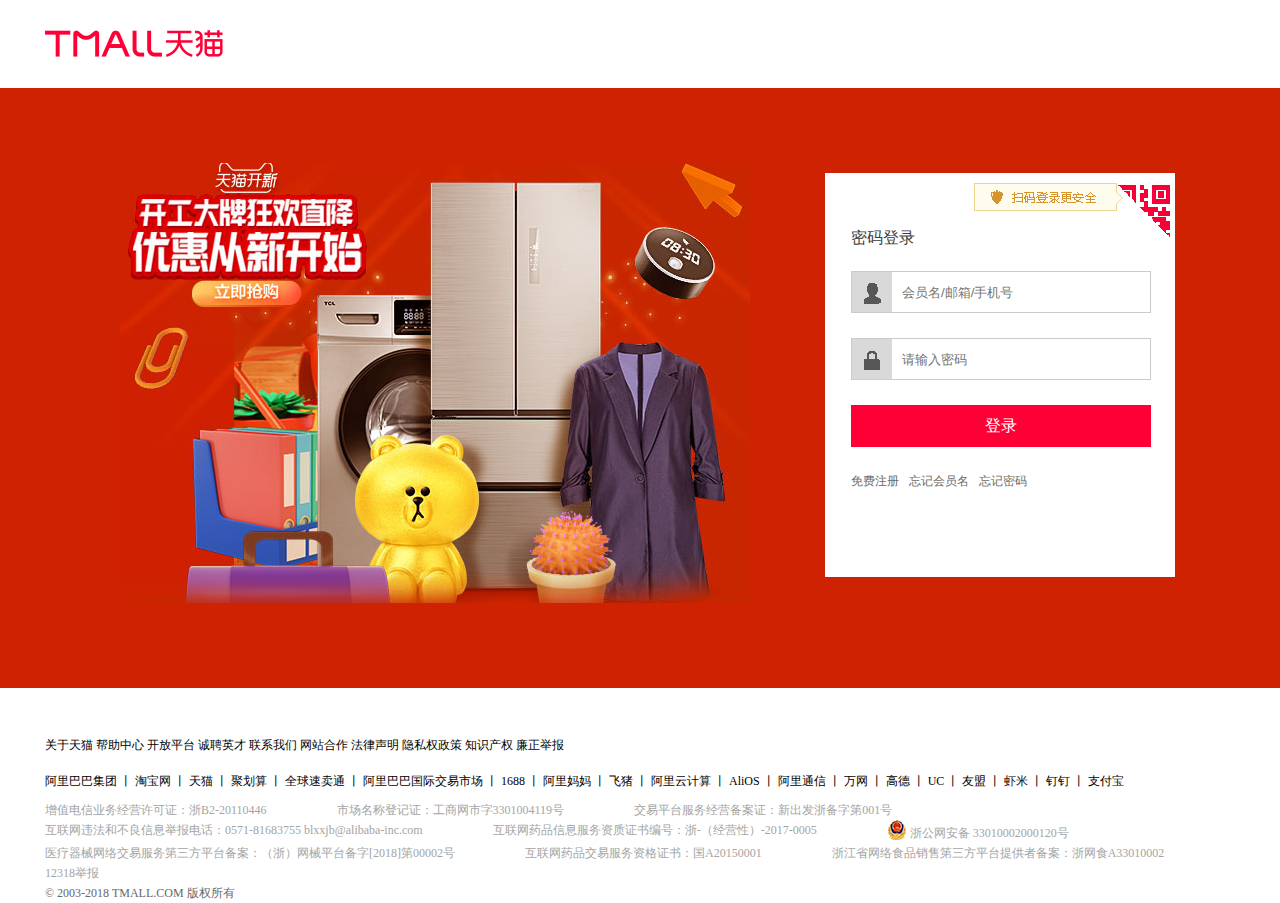
<file: login.html>
<!DOCTYPE html>
<html lang="en">
<head>
    <meta charset="UTF-8">
    <title></title>
    <link rel="stylesheet" href="css/login.css"/>
</head>
<body>
<div id="header">
        <a href="index.html" title="天猫Tmall.com">
            <img id="headImg" src="images/TB1_Gn8RXXXXXXqaFXXXXXXXXXX-380-54.png" alt=""/>
        </a>
</div>
<div id="login_interface" title="天猫开新季主场会">
    <div id="login_body">
        <div style="position: relative"><a class="login_if_img" href="#"><img src="images/TB1D.vUGHvpK1RjSZPiXXbmwXXa-1190-600.jpg" alt=""/></a></div>
        <div id="login" title=""> <!--空title覆盖外面的title-->
            <div id="login_account">
                <div class="login_title">密码登录</div>
                <img class="login_tab_img clearfix" src="images/F5UKC))7QA42DT{MJV21.png" alt=""/>
                <span class="login_tab"></span>
                <form action="">
                    <div class="input_box">
                        <label for="account">
                            <img src="images/1STZGT2Z0SZW1%(HHNQ]Y@4.png" alt=""/>
                        </label>
                        <input id="account" type="text" placeholder="会员名/邮箱/手机号"/>
                    </div>
                    <div class="input_box">
                        <label for="password">
                            <img src="images/)0FUPX@LM@G6}G0HM{C85TY.png" alt=""/>
                        </label>
                        <input id="password" type="text"/ placeholder="请输入密码">
                    </div>
                    <button type="submit" id="login_button">登录</button>
                </form>
                <div class="login_help">
                    <a href="#"><span>忘记密码</span></a>
                    <a href="#"><span>忘记会员名</span></a>
                    <a href="register.html"><span>免费注册</span></a>
                </div>
            </div>
            <div id="QR_Code"></div>
        </div>
    </div>
</div>
<footer>
    <div id="tmall_floor">
        <div class="floor_info">
                <p class="floor_nav">
                    <a href="#">关于天猫</a>
                    <a href="#">帮助中心</a>
                    <a href="#">开放平台</a>
                    <a href="#">诚聘英才</a>
                    <a href="#">联系我们</a>
                    <a href="#">网站合作</a>
                    <a href="#">法律声明</a>
                    <a href="#">隐私权政策</a>
                    <a href="#">知识产权</a>
                    <a href="#">廉正举报</a>
                </p>
                <span class="related_link">
                    <a href="#">阿里巴巴集团</a>丨
                    <a href="#">淘宝网</a>丨
                    <a href="#">天猫</a>丨
                    <a href="#">聚划算</a>丨
                    <a href="#">全球速卖通</a>丨
                    <a href="#">阿里巴巴国际交易市场</a>丨
                    <a href="#">1688</a>丨
                    <a href="#">阿里妈妈</a>丨
                    <a href="#">飞猪</a>丨
                    <a href="#">阿里云计算</a>丨
                    <a href="#">AliOS</a>丨
                    <a href="#">阿里通信</a>丨
                    <a href="#">万网</a>丨
                    <a href="#">高德</a>丨
                    <a href="#">UC</a>丨
                    <a href="#">友盟</a>丨
                    <a href="#">虾米</a>丨
                    <a href="#">钉钉</a>丨
                    <a href="#">支付宝</a>
                </span>
            <div class="papers">
                <span class="papers_info clearfix">增值电信业务经营许可证：<a href="#">浙B2-20110446</a></span>
                <span class="papers_info clearfix">市场名称登记证：工商网市字3301004119号</span>
                <span class="papers_info clearfix">交易平台服务经营备案证：新出发浙备字第001号</span>
                <span class="papers_info clearfix">互联网违法和不良信息举报电话：0571-81683755 blxxjb@alibaba-inc.com</span>
                <span class="papers_info clearfix">互联网药品信息服务资质证书编号：<a href="#">浙-（经营性）-2017-0005</a></span>
                    <span class="papers_info clearfix">
                        <a href="#"><img class="police_logo" src="images/TB1yEqRPXXXXXXPXpXXXXXXXXXX-20-20.png" alt=""/>浙公网安备 33010002000120号</a>
                    </span>
                <span class="papers_info clearfix">医疗器械网络交易服务第三方平台备案：（浙）网械平台备字[2018]第00002号</span>
                <span class="papers_info clearfix">互联网药品交易服务资格证书：国A20150001</span>
                <span class="papers_info clearfix">浙江省网络食品销售第三方平台提供者备案：浙网食A33010002</span>
                <span class="papers_info clearfix"><a href="#">12318举报</a></span>
                <span id="copyright">© 2003-2018 TMALL.COM 版权所有</span>
            </div>
        </div>
    </div>
</footer>

</body>
</html>
</file>
<file: css/main.css>
body{
    text-align: center;
    position: relative;
}
.icomoon{
    font-family: "icomoon";
}
.clearfix:before, .clearfix:after{
    content:"";
    display: table;
}
.clearfix:after{
    clear: both;
}
.clearfix{
    *zoom:1;
}
/*顶部�?�?*/
header{
    width: 100%;
    border-bottom: 1px solid #e5e5e5;
    background-color: #f2f2f2;
}

.head{
    width: 1230px;
    height: 32px;
    margin: auto;
    line-height: 32px;
    color: #999;
    font-size: 12px;
}
.head a{
    text-decoration: none;
    color: #999;
}
.head a:hover{
    color: #ff0036;
}
.headL li, .headR li{
    float: left;
    position: relative;
    display: block;
}
.headL a, .headR a{
    padding: 0 10px;
}
.headR ul{
    float: right;
}
.headL li:first-child, {
    padding-left: 0;
}
.headR li:last-child{
    padding-right: 0;
}
#navBar{
    height: 14px;
    line-height: 14px;
    margin-top: 9px;
    padding-left: 8px;
    color:#ccc;
}
.hico i{
    color: #ff0036;
    padding-left: 8px;
}
.hico a{
    padding-left: 2px;
}
#head_myTaoBao{
    position: relative;
    padding: 0;
}
#h_myTaoBao{
    padding: 0 12px 0 10px;
}

.triRotate{
    position: absolute;
    right: 3px;
    top: 14px;
    margin: 0;
    padding: 0;
    width: 0;
    height: 0;
    border-width: 3px;
    border-style: solid dashed dashed;
    border-color: #bbb transparent transparent;
}
.triRotate_1{
    transform:rotate(180deg);
    transform-origin: 50% 30%;
    transition:transform 0.2s;
}

.myhd{
    position: absolute;
    display: none;
    top: 32px;
    color: #666;
    z-index: 500;
    padding: 8px 0;
    border: 1px solid #eee;
    border-top: none;
    clear: both;
    background-color: #fff;
    line-height: 20px;
    text-align: left;
}
.myhd a{
    display: block;
    width: 74px;
}
.mycl{
    position: absolute;
    display: none;
    top: 32px;
    color: #666;
    z-index: 500;
    padding: 8px 0;
    border: 1px solid #eee;
    border-top: none;
    clear: both;
    background-color: #fff;
    line-height: 20px;
    text-align: left;
}
.mycl a{
    display: block;
    width: 60px;
}
.myhp{
    display: none;
    position: absolute;
    top: 28px;
    left: -45px;
    z-index: 500;
    box-shadow: 0px 0px 10px;
}
.hp_tri{
    position: absolute;
    left: 80px;
    top: -12px;
    margin: 0;
    padding: 0;
    width: 0;
    height: 0;
    border-width: 6px;
    border-style: solid dashed dashed;
    border-color: transparent transparent #ffffff;
}
.hp_QRCode{

    background-color: #fff;
}
.head_bussup{
    display: block;
    height: 32px;
}
.head_bussup :hover{
    background: #ffffff;
}
.mybs{
    width: 122px;
    position: absolute;
    display: none;
    top: 32px;
    right: 0;
    color: #666;
    z-index: 500;
    padding: 8px 10px;
    border: 1px solid #eee;
    border-top: none;
    clear: both;
    background-color: #fff;
    line-height: 20px;
    text-align: left;

}
.mybs li{
    border-bottom: 1px dashed #666;
}
.mybs a{
    color: #666666;
    display: inline-block;
    width: 48px;
    line-height: 22px;
    padding: 0;
    margin-right: 10px;
}
.mybs h3{
    font-weight: 700;
}
.mynav{
    width: 1198px;
    position: absolute;
    right: 0;
    display: none;
    top: 32px;
    color: #666;
    z-index: 500;
    border: 1px solid #eee;
    border-top: none;
    clear: both;
    background-color: #fff;
    text-align: left;

}
.mynav div{
    float: left;
    margin: 20px 18px;
    line-height: 20px;
}
.mynav a{
    color: #666666;
    display: inline-block;
    width: 76px;
    padding: 6px 0;
    margin-right: 10px;
}
.mynav h3{
    font-size: 16px;
    font-weight: 700;
    padding-bottom: 8px;
}
.mn_hot{
    color: #f56a44;
}
.mn_hot{
    width: 455px;
    border-right: 1px solid #eeeeee;
}
.mn_market h3{
    color: #2263d4;
}
.mn_market{
    width: 455px;
    border-right: 1px solid #eeeeee;
}
.mn_help h3{
    color: #666666;
}
.mn_help{
    width: 176px;
}




/*顶部结束*/
/*搜索栏开�?*/

.search_nav{
    position: relative;
    width: 1230px;
    height: 62px;
    margin: 0 auto;
}
.logo{
    position: absolute;
    left: -45px;
    top: -130px;
}
.search{
    margin: auto;
    font-size: 0;
    height: 40px;
    width: 625px;
    margin-top: 38px;
    border:2px solid #ff0036;
    border-right: 0;

}
.search_case{
    width: 490px;
    height: 40px;
    border: none;
    padding: 0;
    font-size: 14px;
    margin: 0 0 0 5px;
    vertical-align: middle;
    outline: none;
}
.search_button{
    width: 130px;
    height: 40px;
    background-color: #ff0036;
    border-style: none;
    font-size: 18px;
    padding: 0;
    cursor: pointer;
    vertical-align: middle;
    outline: none;
    color: white;
    font-weight: 700;
}
.head_nav{
    text-align: center;
    margin: auto;
    width: 625px;
}
.head_nav li{
    float: left;
    list-style: none;
    margin-top: 7px;
    padding: 0 14px 0 14px;
    border-left: 1px solid #cccccc;
}
.head_nav a{
    text-decoration: none;
    font-size: 12px;
    color: #999;
}
.nav_red a{
    color: #ff0036;
}
#hn_first{
    padding-left: 0;
    border-left: none;
}

/*搜索栏结�?*/
/*导航栏开�?*/

.nav{
    margin-top: 30px;
    border-bottom:1px solid #ff0036;
}
.nav_top{
    position: relative;
    width: 1230px;
    height: 36px;
    margin: auto;
}
.nav_title{
    float: left;
    width: 200px;
    height: 36px;
    line-height: 36px;
    font-size: 16px;
    color: white;
    font-weight: 700;
    background-color: #ff0036;
}
.nav_title i, .nav_title h1{
    display: inline-block;
    float: left;
    margin-left: 14px;
}
.nav_map img{
    display: block;
    width: 95px;
    height: 36px;
}
.nav_n{
    height: 36px;
    line-height: 36px;
}
.nav_n li{
    float: left;
    font-size: 15px;
    padding: 0 9px;
    list-style: none;
}
.nav_n a{
    color: #333333;
    text-decoration: none;
}
.nav_n a:hover{
    color: #ff0036;
}

.nav_body{
    height:500px;
}

#banner{
    position: relative;
    height: 500px;
    background-color: rgb(211,43,45);
    text-align:center;
}

.banner_img{
    margin: auto;
    width: 1230px;
    height: 500px;
}
.banner_img a{
    height: 500px;
}
.banner_off{
    display: none;
}
.banner_on{
     display: block;
 }
.banner_button{
    position: absolute;
    left: 50%;
    bottom: 27px;
    margin-left: -97px;
    z-index: 1019;
}
.banner_button span{
    width: 25px;
    height: 5px;
    float: left;
    cursor: pointer;
    margin: 0 5px;
    opacity: 0.3;
}
.button_on{
    background-color: rgb(255,255,255);
}
.button_off{
    background-color: rgb(0,0,0);
}
.nav_cls{
    position: relative;
    width: 1230px;
    margin: auto;
}
.cls_li{
    position: absolute;
    top:-500px;
    height: 500px;
    width: 200px;
    background-color: rgba(0, 0, 0, 0.55);
    padding: 10px auto;
}
.cls_li li{
    /*display: block;
    width: 200px;*/
    height: 31.2px;
    line-height: 31.2px;
    font-size: 14px;
}
.cls_li a{
    float: left;
    text-decoration: none;
    color: #fff;
}
.cls_li b{
    font-size: 16px;
    font-weight: 500;
    float: left;
    color: #fff;
}
.cls_li i{
    float: left;
    margin-left: 14px;
    margin-right: 4px;
    font-size: 14px;
    color: #fff;
    opacity: 0.5;
}
.cls_info{
    display: none;
    position: absolute;
    left: 200px;
    top: -500px;
    width: 852px;
    height: 500px;
    background-color: #fff;
    z-index: 2019;
}
.cls_box{
    width: 583px;
    height: 462px;
    margin: 8px 30px;
    margin-bottom: 0;
    overflow: hidden;

}
.cls_box div{
    text-align: left;
    margin-left: 30px;
    line-height: 22px;
}
.cls_box h3{
    width: 60px;
    float: left;
    font-size: 14px;
    font-weight: 700;
    padding-top: 11px;
    /*自适应宽度*/
    text-align:justify;
    text-align-last: justify;
}
.cls_box i{
    font-weight: 100;
    font-size:  14px;
    float: left;
    padding-top: 11px;
}
.cls_box a{
    text-decoration: none;
    font-size: 14px;
    color: #666;
    line-height: 22px;
    float: left;
    margin-left: 13px;
}
.cls_box div div{
    display: inline-block;
    width: 449px;
    clear: both;
    padding: 11px 0;
    border-bottom: 1px dashed rgba(0, 0, 0, .1);
}
.cls_brand{
    position: absolute;
    right: 0;
    top: 0;
    width: 200px;
    height: 480px;
    background-color: #fafafa;
    padding: 10px;
}
.cls_brlt a{
    display: inline-block;
    background-color: #fff;
    padding: 5px 10px;
}
.cls_brlt img{
    display:block;
    height: 37px;
    width: 73px;
}
.cls_brlg img{
    display: block;
    width: 189px;
    height: 77px;
    padding-top: 10px;
}


/*导航栏结束*/

#main_body{
    width: 100%;
    background-color: rgb(245,245,245);
    overflow: auto;
}

/*品牌栏开始*/
.brand{
    width: 1230px;
    margin: auto;
}
.brand_sale, .brand_channel, .brand_activity{
    float: left;
    margin-top: 34px;
    margin-bottom: 14px;
}
.brand_sale, .brand_channel{
    margin-right: 12px;
}
.sale_t, .channel_t, .activity_t{
    display: inline-block;
    height: 54px;
    line-height: 54px;
    font-size: 18px;
    font-weight: 700;
    border-bottom: 1px solid #eee;
    background-color: #ffffff;
    color: #333333;
}
.sale_t span, .channel_t span, .activity_t span{
    float: left;
    margin-left: 10px;
}
.brand_en{
    font-size: 14px;
}
.sale_t{
    width: 235px;
    line-height: 54px;
}
.sale_t a, .channel_t a, .activity_t a{
    float: right;
    text-decoration: none;
    color: #666;
    font-size: 16px;
    padding-right: 8px;
}
.sale_b{
    display: block;
    height: 316px;
    width: 235px;
}
#sale_more{
    width: 21px;
    height: 21px;
    border: 1px solid #333;
    border-radius: 50%;
    float: none;
    padding: 0;
    margin: 0 4px;
    font-size: 12px;
    color: #333;
}
.channel_t{
    width: 485px;
}
#channel_more{
    width: 21px;
    height: 21px;
    border: 1px solid #333;
    border-radius: 50%;
    float: none;
    padding: 0;
    margin: 0 4px;
    font-size: 12px;
    color: #333;
}
.channel_b{
    display: block;
    height: 316px;
    width: 485px;
}
.activity_t{
    width: 485px;
}
#activity_more{
    width: 21px;
    height: 21px;
    border: 1px solid #333;
    border-radius: 50%;
    float: none;
    padding: 0;
    margin: 0 4px;
    font-size: 12px;
    color: #333;
}
.activity_b{
    display: block;
    height: 316px;
    width: 485px;
}
.sale_b:hover, .channel_b:hover, .activity_b:hover{
    opacity: 0.6;
}
.br_cls_nav {
    position: relative;
    float: left;
    width: 122px;
    height: 108px;
    background-color: #fff;
    line-height: 108px;
    margin-right: 1px;
    margin-bottom: 1px;
    text-align: center;
}

.br_cls_show{
    display: block;
}
.br_cls_show img{
    margin: auto;
    display: block;
    width: 100px;
    height: 50px;
    padding-top: 29px;
}
.br_cls_hide{
    display: none;
    position: absolute;
    top: 0;
    text-align: center;
    overflow: hidden;
}
.br_cls_hide a{
    position: relative;
    text-decoration: none;
    display: block;
    width: 122px;
    height: 108px;
    background-color: rgba(0,0,0,.8);
    line-height: 108px;
    margin-right: 1px;
    margin-bottom: 1px;
    text-align: center;
    color: #ffffff;
}
.br_cls_hide p{
    height: 60px;
    display: block;
    width: 112px;
    text-align: center;
    text-overflow: ellipsis;
    font-size: 12px;
    line-height: 90px;
    margin: auto;
    padding: 0 5px;
}
.br_cls_hide span{
    position: absolute;
    top: 60px;
    left: 30px;
    width: 63px;
    height: 18px;
    border-radius: 9px;
    background-color: #ff0036;
    line-height: 18px;
    font-size: 12px;
    margin: auto;
}


/*品牌栏结束*/

/*天猫超市*/

.tmall_mart{
    width: 1230px;
    margin: 0 auto;
}
.mart_t{
    height: 25px;
    padding-top: 24px;
}
.mart_logo img{
    display: block;
    float: left;
    width: 214px;
    height: 25px;
}
.mart_nav{
    float: right;
}
.mart_nav li{
    display: inline-block;
    margin-right: 25px;

    height: 25px;
    line-height: 25px;
    font-size: 14px;

}
.mart_nav a{
    text-decoration: none;
    color: rgb(0, 0, 0);
}
.mart_b{
    margin-top: 10px;
    font-size: 0;
    overflow: hidden;
}
.mart_bl{
    float: left;
}

.mart_bl img{
    display: block;
    width: 235px;
    height: 618px;
}
.mart_br a{
    float: left;
    text-decoration: none;
    margin-left: 12px;
    margin-bottom: 14px;
}
.mart_br_first{
    float: left;
    width: 484px;
    height: 300px;
    display: inline-block;
    background-color: #fff;
    margin-left: 12px;
}
.mart_br_st{
    width: 464px;
    height: 280px;
    margin: 10px;
    position: relative;
    box-shadow: 0 2px 8px rgba(0,0,0,.09);
}
.mart_br_stTitle div{
    display: inline-block;
    width: 191px;
    height: 37px;
    padding: 16px 20px 0 20px;
    font-size: 18px;
    color: #fff;
}
.mbstInfo1{
    width: 464px;
    height: 227px;
    position: absolute;
    left: 0px;
    top: 53px;
    float: left;
}
.mbstInfo2{
    width: 464px;
    height: 227px;
    position: absolute;
    left: 0px;
    top: 53px;
    float: left;
}
.mbstInfoShow{
    display: block;
}
.mbstInfoHide{
    display: none;
}
.arrow{
    width: 291px;
    height: 87px;
    position: absolute;
    left: 0px;
    top: 100px;
    float: left;
    z-index: 2;
}
.mbstIa{
    position: absolute;
    left: 20px;
    top: 125px;
    text-align: left;
    z-index: 9;
}
.mbstIt{
    float: left;
    font-size: 24px;
    font-weight: 700;
    color: #00B262;
}
.mbstIt img{
    vertical-align: bottom;
}
.mbstId{
    font-size: 20px;
    color: #000000;
}
.mbstIi{
    position: absolute;
    right: 45px;
    top: 20px;
}
.mbstIi img{
    display: block;
    width: 185px;
    height: 185px;
}

.mart_br_img{
    width: 236px;
    height: 300px;
    background-color: #fff;
    text-align: center;
}
.mart_br_it{
     width: 40px;
     height: 20px;
     margin: auto;
 }
.mart_br_img img{
    display: block;
    width: 185px;
    height: 185px;
    margin: auto;
}
.mart_br_describe{
    width: 130px;
    height: 34px;
    line-height: 17px;
    margin: 13px auto;
    color: #333333;
    font-size: 14px;
    overflow: hidden;
}
.mart_br_price{
    color: #ff0036;
    font-size: 18px;
    font-weight: 600;
    margin: 10px auto;
}
.mart_br_bd{
}

/*广告*/
#advertise_brand{
    display: block;
    margin: auto;
    margin-top: 10px;
    width: 1230px;
    height: 90px;
}
#advertise_brand:hover{
    opacity: 1 !important;
}

/*美丽人生*/
.beauty_life{
    width: 1230px;
    margin: 0 auto;
}
.life_t{
    height: 25px;
    padding-top: 24px;
}
.life_title{
    width: 235px;
    height: 25px;
    float: left;
}
.title_cn{
    font-size: 18px;
    color: #000000;

}
.title_en{
    font-size: 14px;
    color: #000000;
    margin-left: 10px;
}
.life_nav{
    float: right;
}
.life_nav li{
    display: inline-block;
    margin-right: 25px;
    height: 25px;
    line-height: 25px;
    font-size: 14px;

}
.life_nav a{
    text-decoration: none;
    color: rgb(0, 0, 0);
}
.life_b{
    margin-top: 10px;
    font-size: 0;
    overflow: hidden;
}
.life_bl{
    float: left;
}

.life_bl img{
    display: block;
    width: 235px;
    height: 618px;
}
.life_br a{
    float: left;
    text-decoration: none;
    margin-left: 12px;
    margin-bottom: 14px;
}
.life_br_img{
    width: 236px;
    height: 300px;
    background-color: #fff;
    text-align: center;
}
.life_br_it{
    width: 40px;
    height: 20px;
    margin: auto;
}
.life_br_img img{
    display: block;
    width: 185px;
    height: 185px;
    margin: auto;
}
.life_br_describe{
    width: 130px;
    height: 34px;
    line-height: 17px;
    margin: 13px auto;
    color: #333333;
    font-size: 14px;
    overflow: hidden;
}
.life_br_price{
    color: #ff0036;
    font-size: 18px;
    font-weight: 600;
    margin: 10px auto;
}

/*猜你喜欢*/
.guess_yourLike{
    width: 1230px;
    margin:auto;
    text-align: center;
}
.yourLike_top{
    margin: 25px auto;
}
.ylt_tbody::before, .ylt_tbody::after{
    content: "——";
    width: 30px;
    height: 1px;
    color: #979797;
}
.ylt_title{
    font-size: 18px;
    color: #666;
}
.ylt_logo{
    font-size: 30px;
    color: #ff0036;
}
.yourLike_body a{
    float: left;
    text-decoration: none;
    margin-bottom: 14px;
    margin-right: 12px;
    overflow: hidden;
}
.yourLike_body div a:nth-child(5){
    margin-right: 0;
}
.ylb_img{
    width: 236px;
    height: 300px;
    background-color: #fff;
    text-align: center;
}
.ylb_img_last{

}
.ylb_it{
    width: 40px;
    height: 20px;
    margin: auto;
}
.ylb_img img{
    display: block;
    width: 185px;
    height: 185px;
    margin: auto;
}

.ylb_describe{
    width: 130px;
    height: 34px;
    line-height: 17px;
    margin: 13px auto;
    color: #333333;
    font-size: 14px;
    overflow: hidden;
}
.ylb_price{
    color: #ff0036;
    font-size: 18px;
    font-weight: 600;
    margin: 10px auto;
}
.yourLike_floor{
    width: 80px;
    height: 45px;
    background: url("images/TB1wQDAPXXXXXXgaFXXXXXXXXXX-62-35.png") no-repeat;
    margin: 10px auto;
    -moz-background-size:100% 100%; /* 老版本的 Firefox */
    background-size:100% 100%;
}
footer{
    border-top: 1px solid #d1d7dc;
    background-color: #fff;
}
.serve{
    height: 364px;
    text-align: center;
}
.serve_content{
    width: 1190px;
    text-align: center;
    margin: auto;
    overflow: hidden;
}
.serve_content a{
    text-decoration: none;
}
.serve_nav{
    width: 297px;
    height: 100px;
    margin: 25px auto;
    text-align: left;
    float: left;
}
.serve_nav span{
    display: inline-block;
    margin: 28px 0;
    float: left;
}
.serve_nav .serve_logo{
    width: 44px;
    height: 44px;
    line-height: 44px;
    border: 3px solid #ff0036;
    border-radius: 50%;
    font-size: 26px;
    color: #ff0036;
    font-weight: 600;
    text-align: center;
    margin: 28px 16px 28px 45px;
}
.serve_title{
    font-size: 18px;
    color: #303030;
    font-weight: 600;
    margin: 8px 0;
}
.serve_describe{
    font-size: 16px;
    color: #e1e1e1;
}
.serve_list{
    border-top: 1px solid #d1d7dc;
    height: 191px;
    width: 1190px;
    text-align: center;
    padding-top: 22px;
    margin: 0 auto;
}
.serve_li_nav{
    width: 186px;
    padding-left: 45px;
    float: left;
}
.serve_li_style{
    text-align: left;
}
.serve_li_style a{
    text-decoration: none;
    font-size: 12px;
    color: #8b8b8b;
    line-height: 20px;
}
.serve_li_style dt{
   font-size: 16px;
    color: #646464;
    font-weight: 600;
    line-height: 30px;
}
#phoneQRCode a{
    display: block;
    width: 98px;
    height: 98px;
}

#tmall_floor{
    background-color: #000;
    text-align: center;
    border-top: 2px solid #ff0036;
}
.floor_info{
    width: 1190px;
    margin: 0 auto;
}
.floor_nav a, .related_link, .related_link a{
    font-size: 12px;
    line-height: 25px;
    color: #ffffff;
    text-decoration: none;
    margin-right: 3px;
}
.floor_nav, .related_link{
    display: block;
    text-align: left;
    padding: 5px 0;
}
.papers, .papers a{
    text-decoration: none;
    font-size: 12px;
    line-height: 20px;
    color: #a4a4a4;
}
.papers_info{
    padding-right: 70px;
    float: left;
}
.police_logo{
    vertical-align: sub;
    padding-right: 3px;
}
.papers{
    overflow: auto;
}
#copyright{
    display: block;
    color: #686868;
    text-align: left;
    clear: both;
}
.papers_logo img{
    display: block;
    float: left;
    width: 80px;
    height: 30px;
    margin-top: 8px;
    margin-right: 14px;
}

/*右侧边栏*/
.side_right{
    width: 35px;
    background-color: #000;
    position: fixed;
    right: 0;
    top: 0;
    height: 100%;
}
.side_right a{
    position: relative;
    display: block;
    width: 35px;
    height: 35px;
    margin: 8px 0;
    text-decoration: none;
    color: #ffffff;vertical-align: middle;
}
.side_right a:hover{
    background-color: #ff0036;
}
.sr_main{
    position: relative;
    top: 50%;
    margin-top: -185px;
}
.sr_vip div{
    line-height: 35px;
}
.sr_vip img{
    width: 18px;
    height: 18px;
    color: #ffffff;
}
#sr_payCar{
    height: 100px;
    text-align: center;
    border-top: 1px solid #444;
    border-bottom: 1px solid #444;
}
#sr_payCar div{
    width: 20px;
    height: 20px;
    padding-top: 19px;
    color: #f10215;

    margin: auto;
}
#sr_payCar p{
    display: block;
    width: 20px;
    height: 50px;
    line-height: 15px;
    font-size: 12px;
    color: #ffffff;
    margin: auto;
    padding-bottom: 9px;
}
.sr_myMoney p{
    font-size: 20px;
    font-weight: 100;
    line-height: 35px;
}
.sr_myCollect p{
    font-size: 20px;
    font-weight: 100;
    line-height: 35px;
}
#sr_myLook{
    text-align: center;
    line-height: 35px;
}
#sr_myLook div{
    width: 20px;
    height: 20px;
    margin: auto;
}
#sr_recharge{
    text-align: center;
    line-height: 35px;
}
#sr_recharge div{
    width: 22px;
    height: 22px;
    font-size: 22px;
    color: #000;
    margin: auto;
}
#sr_recharge span{
    background-color: #fff;
    border-radius: 15%;
}
.sr_bottom{
    position: absolute;
    bottom: 0;
}
#sr_userBack{
    text-align: center;
    line-height: 35px;
}
#sr_userBack div{
    width: 20px;
    height: 20px;
    margin: auto;
}
#sr_QRCode{
    text-align: center;
    line-height: 35px;
}
#sr_QRCode div{
    width: 20px;
    height: 20px;
    margin: auto;
}
#top{
    text-align: center;
    line-height: 35px;
}
#top div{
    width: 20px;
    height: 20px;
    line-height: 35px;
    margin: auto;
}

/*左侧边栏*/
#side_left{
    position: fixed;
    left: 295px;
    bottom: 40px;
    margin: auto;
    display: none;
    width: 36px;
    height: 369px;
    /*overflow: hidden;*/
}

.sl_title, .sl_main div, .sl_goTop{
    width: 30px;
    height: 30px;
    line-height: 15px;
    margin-bottom: 1px;
    font-size: 12px;
    color: #ffffff;
    text-align: center;
    padding: 3px 3px;
    cursor: pointer;
}
.sl_title{
    background-color: #ff0036;
    line-height: 36px;
}
.sl_main div{
    background-color: rgba(0, 0, 0,.6);
}
.sl_off{

}
.sl_goTop{
    background-color: rgba(0, 0, 0, .3);
    padding: 0;
    width: 36px;
    height: 36px;
}
.sl_goTop i{
    font-weight: 700;
}
</file>
<file: css/login.css>
/*通用样式*/
html{
    font-size: 100px
}
body{
    text-align: center;
    position: relative;
}
.icomoon{
    font-family: "icomoon";
}
.clearfix:before, .clearfix:after{
    content:"";
    display: table;
}
.clearfix:after{
    clear: both;
}
.clearfix{
    *zoom:1;
}
*{
    margin: 0;
    border: 0;
}
a{
    text-decoration: none;
}
li{
    list-style: none;
}
/*顶部*/
#header{
    width: 11.9rem;
    padding: .22rem 0;
    margin: auto;
    height: .44rem;
}
#headImg{
    display: inline-block;
    width: 1.90rem;
    height: .27rem;
    margin-top: .08rem;
    float: left;
}

/*登录界面*/

#login_interface{
    height: 6.00rem;
    background-color: #cf2202;
    text-align: center;
}
#login_body{
    width: 11.90rem;
    height: 6.00rem;
    margin: auto;
    position: relative;
    background: #cf2203;
}
.login_if_img{
    position: absolute;
    top: .75rem;
    left: .75rem;
    display: block;
    width: 6.30rem;
    height: 4.40rem;
    overflow: hidden;
}
.login_if_img img{
    position: absolute;
    left: -.70rem;
    top: -.90rem;
}
#login{
    width: 3.50rem;
    height: 4.04rem;
    background-color: #fff;
    text-align: center;
    position: absolute;
    right: .60rem;
    top: .85rem;
}
#login_account{
    position: relative;
    width: 2.98rem;
    height: 2.57rem;
    padding: .40rem .26rem .20rem .26rem;
    text-align: left;
}
.login_title{
    height: .18rem;
    color: #3c3c3c;
    font-size: .16rem;
    font-weight: 7.00;
    margin-top: .15rem;
}
.login_tab_img{
    float: right;
    position: absolute;
    right: 0;
    top: 0;
}
.login_tab{
    display: block;
    width: .52rem;
    height: .52rem;
    position: absolute;
    right: .05rem;
    top: .12rem;
    border :.01rem solid rgba(0,0,0,0);
    cursor: pointer;
}
.input_box{
    position: relative;
    width: 2.98rem;
    height: .42rem;
    margin-top: .25rem;
}
.input_box label{
    position: absolute;
    top: .01rem;
    left: .01rem;
}
.input_box img{
    float: left;
}
#account{
    float: left;
    width: 2.40rem;
    height: .18rem;
    border: .01rem solid #cbcbcb;
    padding: .11rem .08rem .11rem .50rem;
}
#password{
    float: left;
    width: 2.40rem;
    height: .18rem;
    border: .01rem solid #cbcbcb;
    padding: .11rem .08rem .11rem .50rem;
}
#login_button{
    width: 3.00rem;
    height: .42rem;
    background-color: #ff0036;
    color: #fff;
    font-size: .16rem;
    font-weight: 6.00;
    margin-top: .25rem;
    cursor: pointer;
    float: left;
}
.login_help{
    margin-top: .25rem;
    float: left;
    text-align: center
}
.login_help span{
    font-size: .12rem;
    line-height: .18rem;
    color: #6c6c6c;
    margin-right: .10rem;
    float: right;
}

/*底部*/
#tmall_floor{
    background-color: #fff;
    text-align: center;
    margin-top: .40rem;
}
.floor_info{
    width: 11.90rem;
    margin: 0 auto;
}
.floor_nav a, .related_link, .related_link a{
    font-size: .12rem;
    height: 0.25rem;
    line-height: .25rem;
    color: #000;
    text-decoration: none;
    margin-right: .03rem;
}
.floor_nav, .related_link{
    display: block;
    height: 0.26rem;
    text-align: left;
    padding: .05rem 0;
}
.floor_nav a{
    float: left;
    margin-right: 0 .06rem;
}
.papers, .papers a{
    text-decoration: none;
    font-size: .12rem;
    line-height: .20rem;
    color: #a4a4a4;
}
.papers_info{
    padding-right: .70rem;
    float: left;
}
.police_logo{
    vertical-align: sub;
    padding-right: .03rem;
}
.papers{
    overflow: auto;
}
#copyright{
    display: block;
    color: #686868;
    text-align: left;
    clear: both;
}
</file>
